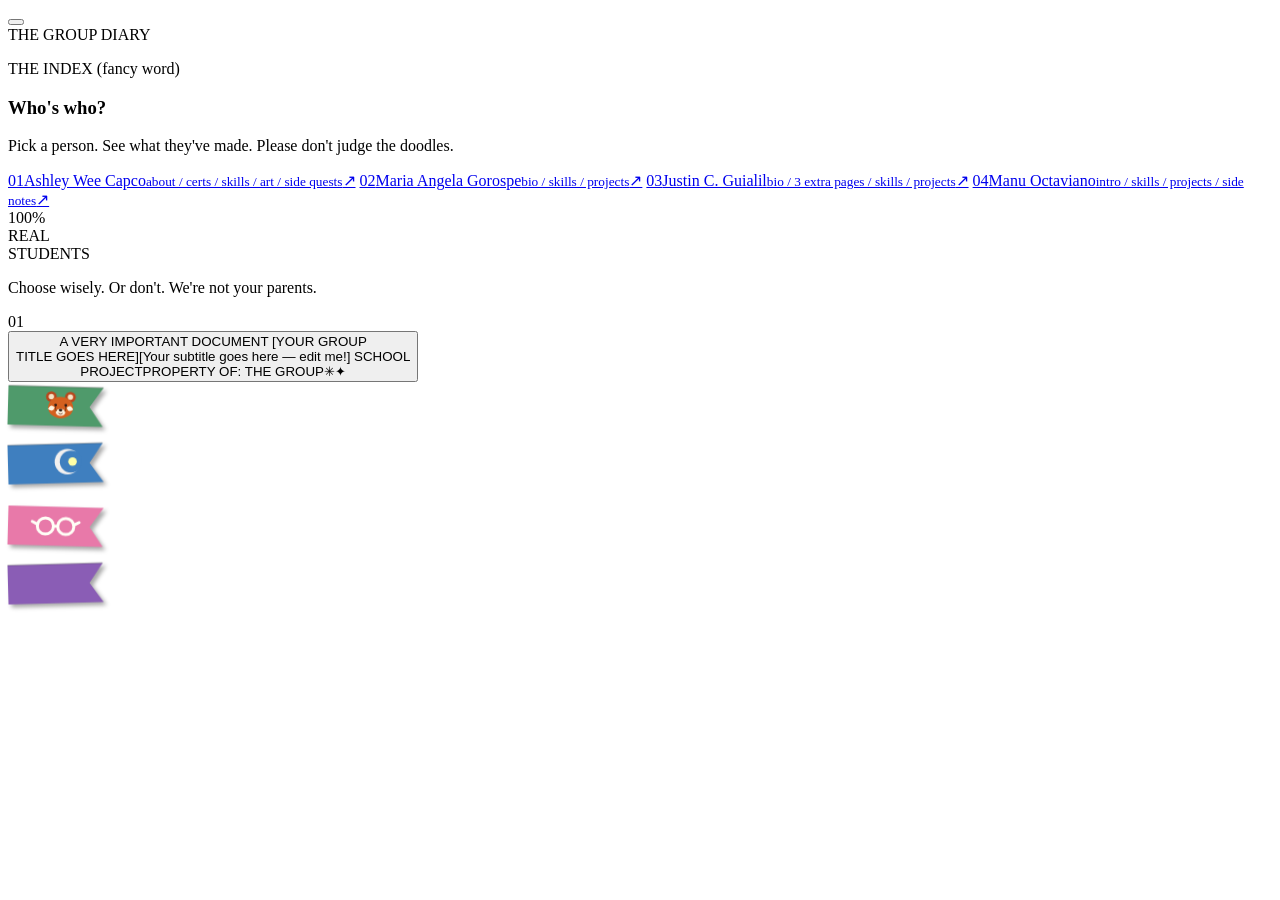
<file: src/main/resources/templates/index.html>
<!DOCTYPE html>
<html lang="en" xmlns:th="http://www.thymeleaf.org">
<head>
<meta charset="UTF-8"><meta name="viewport" content="width=device-width, initial-scale=1.0"><meta name="theme-color" content="#173b63">
<title>Diary of a Burned Out IT Student</title>
<link rel="preconnect" href="https://fonts.googleapis.com"><link rel="preconnect" href="https://fonts.gstatic.com" crossorigin>
<link href="https://fonts.googleapis.com/css2?family=Architects+Daughter&family=Caveat:wght@500;600;700&family=Patrick+Hand&display=swap" rel="stylesheet">
<link rel="stylesheet" th:href="@{/css/wimpy-style.css}"><link rel="stylesheet" th:href="@{/css/page-preview.css(v=2)}"><link rel="stylesheet" th:href="@{/css/wimpy-theme.css(v=2)}"><link rel="stylesheet" th:href="@{/css/member3-reveal.css}">
<script th:src="@{/js/book-flip.js(v=3)}" defer></script><script th:src="@{/js/wimpy-fx.js}" defer></script><script th:src="@{/js/member3-reveal.js}" defer></script>
</head>
<body class="desk-page home-page">
<div class="desk-prop pencil" aria-hidden="true"></div><div class="desk-prop eraser" aria-hidden="true"></div>
<button type="button" class="portrait-crayon" aria-label="Rub the crayon across the cartoon to slowly reveal the photo. Keyboard users can focus the crayon and use the arrow keys." title="Rub the crayon over the sketch"></button>
<main class="home-layout">
<header class="top-note"><span class="tape-label">THE GROUP DIARY</span></header>
<section class="book-scene" aria-label="Interactive group portfolio diary"><div class="book-shadow" aria-hidden="true"></div>
<div class="book-shell" id="portfolioBook" th:classappend="${startOpen} ? ' is-open' : ''">
<div class="page-spread" aria-live="polite">
<div class="page-stack">
<article class="page-leaf" data-page="0"><div class="paper-page contents-page"><div class="margin-hole hole-one"></div><div class="margin-hole hole-two"></div><div class="margin-hole hole-three"></div>
<p class="scribble-label">THE INDEX (fancy word)</p><h1>Who's who?</h1><p class="hand-copy intro-copy">Pick a person. See what they've made. Please don't judge the doodles.</p>
<nav class="member-list" aria-label="Student portfolios">
<a href="#member-1" class="member-link" data-page-target="1"><span class="index-num">01</span><span class="member-link-text">Ashley Wee Capco<small>about / certs / skills / art / side quests</small></span><span class="hand-arrow">↗</span></a>
<a href="#member-2" class="member-link" data-page-target="6"><span class="index-num">02</span><span class="member-link-text">Maria Angela Gorospe<small>bio / skills / projects</small></span><span class="hand-arrow">↗</span></a>
<a href="#member-3" class="member-link" data-page-target="11"><span class="index-num">03</span><span class="member-link-text">Justin C. Guialil<small>bio / 3 extra pages / skills / projects</small></span><span class="hand-arrow">↗</span></a>
<a href="#member-4" class="member-link" data-page-target="13"><span class="index-num">04</span><span class="member-link-text">Manu Octaviano<small>intro / skills / projects / side notes</small></span><span class="hand-arrow">↗</span></a></nav>
<div class="contents-sticker">100%<br>REAL<br>STUDENTS</div><p class="bottom-scribble">Choose wisely. Or don't. We're not your parents.</p><span class="page-number">01</span></div><div class="leaf-back" aria-hidden="true"></div></article>
<article class="page-leaf" data-page="1"><div class="paper-page portfolio-page" th:insert="~{members/member1 :: memberContent}"></div><div class="leaf-back" aria-hidden="true"></div></article>
<article class="page-leaf" data-page="2"><div class="paper-page portfolio-page" th:insert="~{members/member1 :: page2}"></div><div class="leaf-back" aria-hidden="true"></div></article>
<article class="page-leaf" data-page="3"><div class="paper-page portfolio-page" th:insert="~{members/member1 :: page3}"></div><div class="leaf-back" aria-hidden="true"></div></article>
<article class="page-leaf" data-page="4"><div class="paper-page portfolio-page" th:insert="~{members/member1 :: page4}"></div><div class="leaf-back" aria-hidden="true"></div></article>
<article class="page-leaf" data-page="5"><div class="paper-page portfolio-page" th:insert="~{members/member1 :: page5}"></div><div class="leaf-back" aria-hidden="true"></div></article>
<article class="page-leaf" data-page="6"><div class="paper-page portfolio-page" th:insert="~{members/member2 :: memberContent}"></div><div class="leaf-back" aria-hidden="true"></div></article>
<article class="page-leaf" data-page="7"><div class="paper-page portfolio-page" th:insert="~{members/member2 :: page2}"></div><div class="leaf-back" aria-hidden="true"></div></article>
<article class="page-leaf" data-page="8"><div class="paper-page portfolio-page" th:insert="~{members/member2 :: page3}"></div><div class="leaf-back" aria-hidden="true"></div></article>
<article class="page-leaf" data-page="9"><div class="paper-page portfolio-page" th:insert="~{members/member2 :: page4}"></div><div class="leaf-back" aria-hidden="true"></div></article>
<article class="page-leaf" data-page="10"><div class="paper-page portfolio-page" th:insert="~{members/member2 :: page5}"></div><div class="leaf-back" aria-hidden="true"></div></article>
<article class="page-leaf" data-page="11"><div class="paper-page portfolio-page" th:insert="~{members/member3 :: memberContent('/images/m3-real-matched.jpg')}"></div><div class="leaf-back" aria-hidden="true"></div></article>
<article class="page-leaf" data-page="12"><div class="paper-page portfolio-page" th:insert="~{members/member3 :: page4}"></div><div class="leaf-back" aria-hidden="true"></div></article>
<article class="page-leaf" data-page="13"><div class="paper-page portfolio-page" th:insert="~{members/member4 :: memberContent}"></div><div class="leaf-back" aria-hidden="true"></div></article>
<article class="page-leaf" data-page="14"><div class="paper-page portfolio-page" th:insert="~{members/member4 :: page2}"></div><div class="leaf-back" aria-hidden="true"></div></article>
<article class="page-leaf" data-page="15"><div class="paper-page portfolio-page" th:insert="~{members/member4 :: page3}"></div><div class="leaf-back" aria-hidden="true"></div></article>
</div>
</div>
<!-- Edit the title and subtitle placeholders whenever your group is ready. -->
<button class="book-cover" id="bookCover" type="button" aria-label="Open the diary" aria-expanded="false">
<span class="cover-paper-edge"></span><span class="cover-spine"></span><span class="cover-tape tape-one"></span><span class="cover-topline">A VERY IMPORTANT DOCUMENT</span>
<span class="cover-title">[YOUR GROUP<br>TITLE GOES HERE]</span><span class="cover-scribble-line"></span><span class="cover-subtitle">[Your subtitle goes here — edit me!]</span>
<span class="cover-comic"></span>
<span class="cover-stamp">SCHOOL<br>PROJECT</span><span class="cover-bottom">PROPERTY OF: THE GROUP</span><span class="cover-doodle-star star-one">✳</span><span class="cover-doodle-star star-two">✦</span>
</button></div><style>
.book-shell{z-index:1}
.tab-rail{position:absolute;z-index:0;top:calc(50% - var(--h)/2 + 44px);left:calc(50% + var(--cw)/2 - 30px);display:flex;flex-direction:column;gap:14px;pointer-events:none;transition:left .5s ease}
.book-scene.is-book-open .tab-rail{left:calc(50% + var(--cw) - 30px)}
.book-scene:not(.is-book-open) .tab-rail{animation:tabfloat 5s ease-in-out infinite}
@keyframes tabfloat{0%,100%{transform:translateY(0)}50%{transform:translateY(-8px)}}
.tab.ribbon{pointer-events:auto;display:block;width:102px;height:46px;animation:none;margin:0;transform-origin:left center;filter:drop-shadow(3px 3px 2px rgba(0,0,0,.35));transition:transform .2s ease,filter .2s}
.tab.ribbon:nth-child(odd){transform:rotate(1.5deg)}.tab.ribbon:nth-child(even){transform:rotate(-1.5deg)}
.tab.ribbon:hover,.tab.ribbon:focus-visible{transform:translateX(12px) rotate(0);filter:drop-shadow(4px 4px 3px rgba(0,0,0,.4));outline:0}
.tab.ribbon svg{width:100%;height:100%;display:block}
@media(max-width:560px){.tab-rail{display:none}}
</style>
<nav class="tab-rail" aria-label="Jump to a member">
<a class="ribbon tab" href="#member-1" data-go="1" title="Ashley (Member 1)" aria-label="Open Ashley (Member 1)"><svg viewBox='0 0 120 54'><path d='M0 4H112L96 27L112 50H0Z' fill='#4f9a6b'/><path d='M0 4H112' stroke='rgba(0,0,0,.18)' stroke-width='2'/><g transform='translate(41 -8) scale(.7)'><circle cx='14' cy='34' r='9' fill='#b9461c'/><circle cx='14' cy='34' r='4.5' fill='#f6e3c4'/><circle cx='46' cy='34' r='9' fill='#b9461c'/><circle cx='46' cy='34' r='4.5' fill='#f6e3c4'/><ellipse cx='30' cy='52' rx='21' ry='18' fill='#d4601f'/><path d='M9 55q4-10 11-3q-3 9-11 3zM51 55q-4-10-11-3q3 9 11 3z' fill='#fff4e0'/><ellipse cx='30' cy='60' rx='8' ry='6' fill='#fff4e0'/><ellipse cx='30' cy='56.5' rx='3' ry='2.2' fill='#2a1a14'/><circle cx='21.5' cy='48' r='2.3' fill='#2a1a14'/><circle cx='38.5' cy='48' r='2.3' fill='#2a1a14'/><path d='M21.5 50q-1 5 1 8M38.5 50q1 5-1 8M27 62q3 3 6 0' stroke='#6b2a10' stroke-width='1.4' fill='none' stroke-linecap='round'/></g></svg></a>
<a class="ribbon tab" href="#member-2" data-go="6" title="Maria (Member 2)" aria-label="Open Maria (Member 2)"><svg viewBox='0 0 120 54'><path d='M0 4H112L96 27L112 50H0Z' fill='#3f7fbf'/><path d='M0 4H112' stroke='rgba(0,0,0,.18)' stroke-width='2'/><circle cx='70' cy='25' r='15' fill='#F2F0EF'/><circle cx='74' cy='25' r='13' fill='#3f7fbf'/><circle cx="76" cy="25" r="5" fill="#FFFFA6"></circle></svg></a>
<a class="ribbon tab" href="#member-3" data-go="11" title="Justin (Member 3)" aria-label="Open Justin (Member 3)"><svg viewBox="0 0 120 54"><path d="M0 4H112L96 27 112 50H0Z" fill="#e879a9"/><g fill="none" stroke="#fffef6" stroke-width="3.5" stroke-linecap="round" stroke-linejoin="round"><circle cx="44" cy="27" r="9.5"/><circle cx="68" cy="27" r="9.5"/><path d="M53.5 27h5M34.5 25l-6-3M77.5 25l6-3"/></g></svg></a>
<a class="ribbon tab" href="#member-4" data-go="13" title="Manu (Member 4)" aria-label="Open Manu (Member 4)"><svg viewBox='0 0 120 54'><path d='M0 4H112L96 27L112 50H0Z' fill='#8a5db5'/><path d='M0 4H112' stroke='rgba(0,0,0,.18)' stroke-width='2'/><image x='44' y='1' width='50' height='52' preserveAspectRatio='xMidYMid meet' aria-hidden='true' th:attr="href=@{/images/member4-bookmark-icon.jpg}"/></svg></a>
</nav></section>
</main></body></html>
</file>
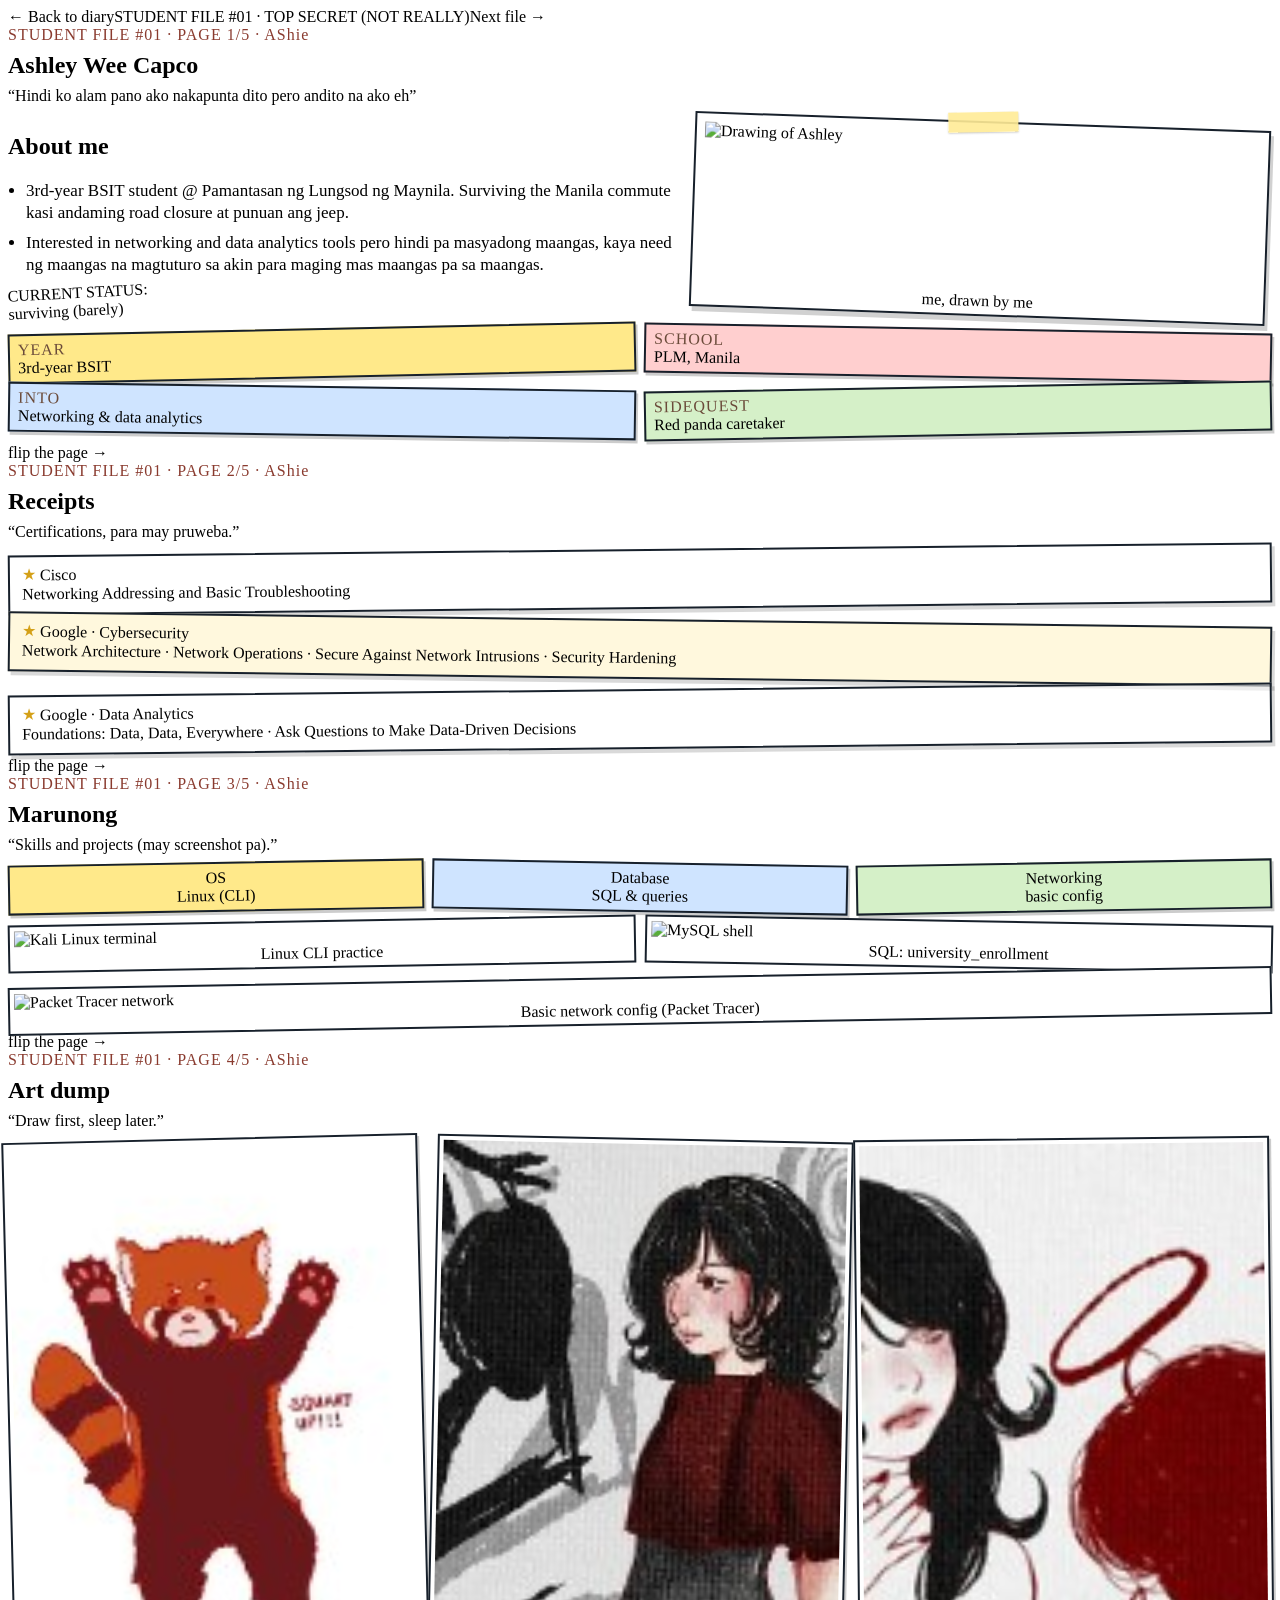
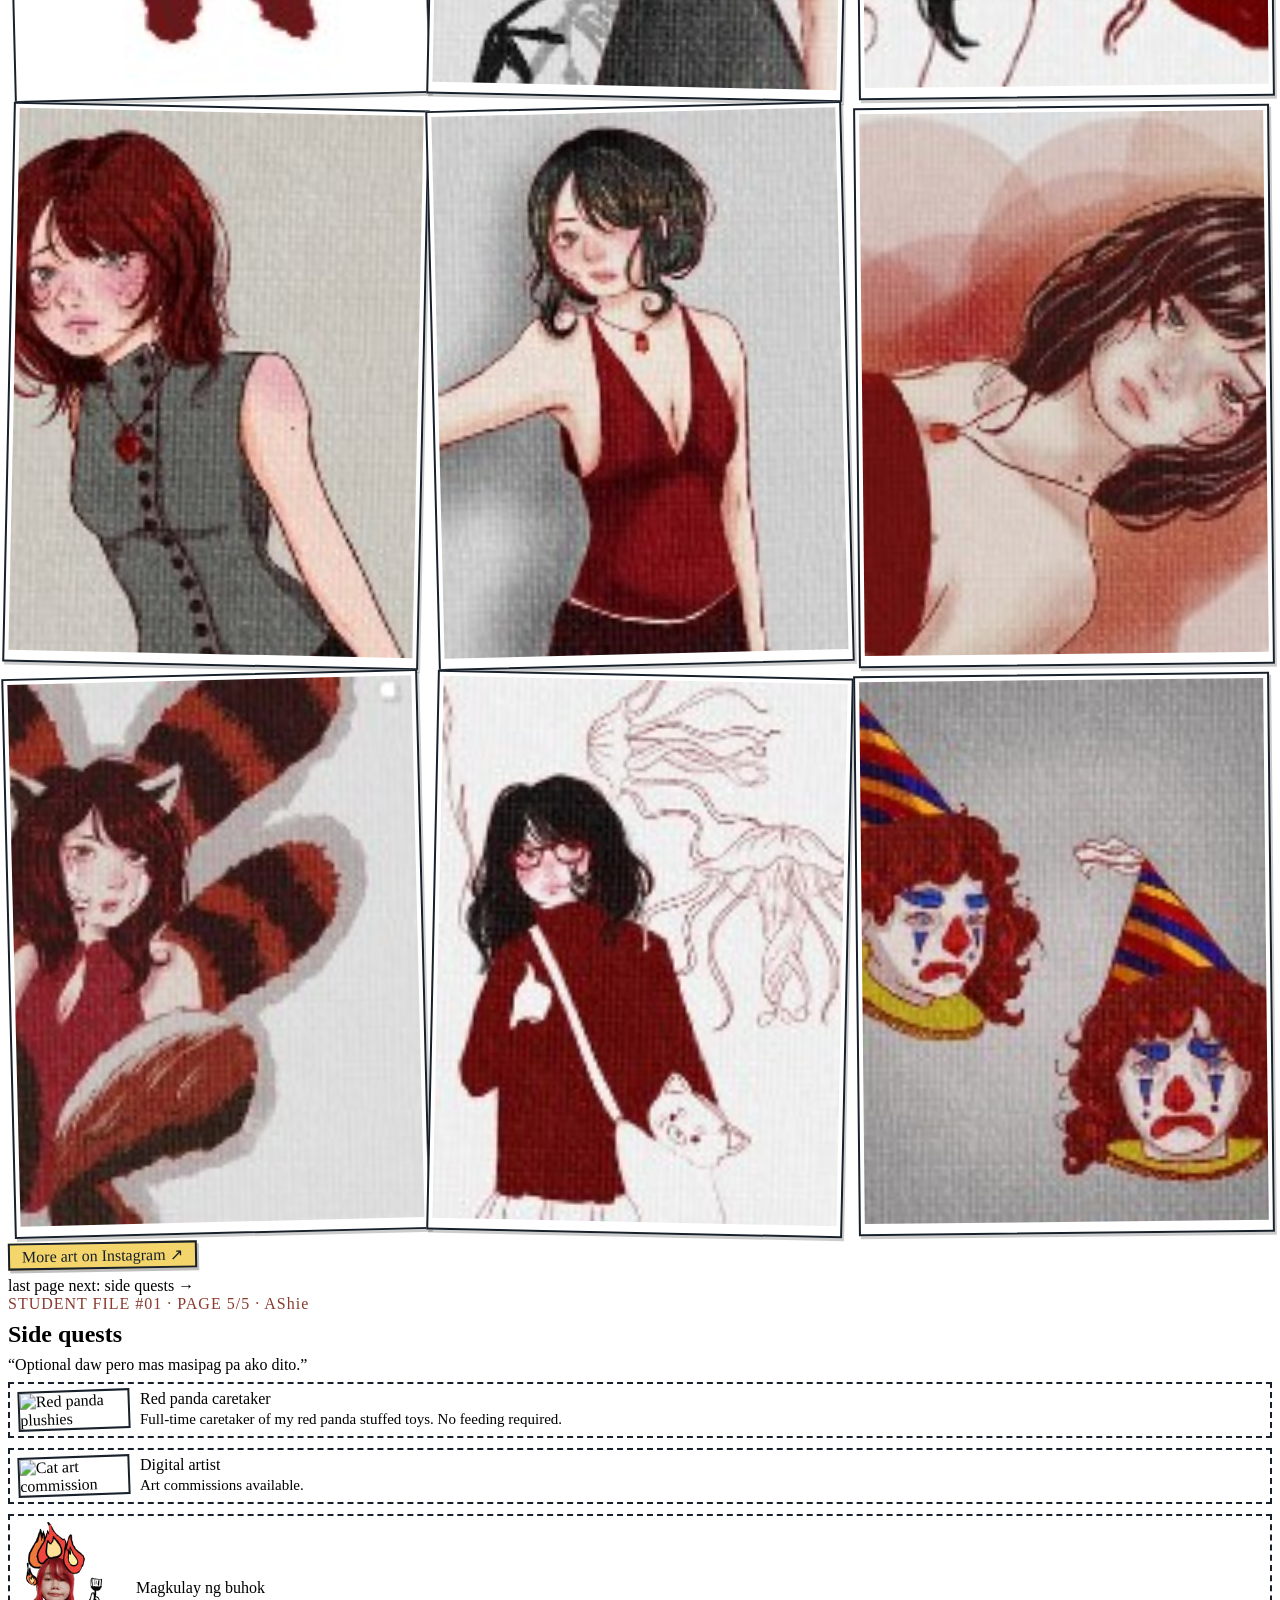
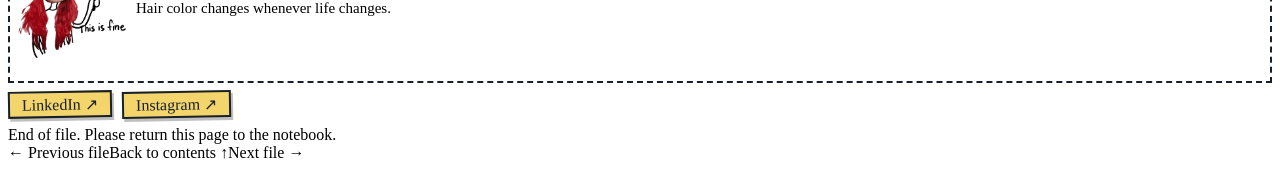
<file: src/main/resources/templates/members/member1.html>
<!DOCTYPE html>
<html lang="en" xmlns:th="http://www.thymeleaf.org">
<head><meta charset="UTF-8"><meta name="viewport" content="width=device-width, initial-scale=1.0"><title>Member 1 | Group Diary</title>
<link rel="preconnect" href="https://fonts.googleapis.com"><link rel="preconnect" href="https://fonts.gstatic.com" crossorigin><link href="https://fonts.googleapis.com/css2?family=Architects+Daughter&family=Caveat:wght@500;600;700&family=Patrick+Hand&display=swap" rel="stylesheet"><link rel="stylesheet" th:href="@{/css/wimpy-style.css}"><link rel="stylesheet" th:href="@{/css/page-preview.css(v=2)}"><link rel="stylesheet" th:href="@{/css/wimpy-theme.css}"><script th:src="@{/js/book-flip.js}" defer></script><script th:src="@{/js/wimpy-fx.js}" defer></script></head>
<body class="desk-page member-page"><main class="member-wrap">
<nav class="page-nav"><a th:href="@{/?open=true}">← Back to diary</a><span>STUDENT FILE #01 · TOP SECRET (NOT REALLY)</span><a th:href="@{/member/2}">Next file →</a></nav>
<article class="member-paper m1" th:fragment="memberContent"><style>
.member-paper.m1{display:flex;flex-direction:column;gap:8px}
.m1 h1{margin:0}.m1 .member-tagline{margin:0}.m1 .signature{margin:0;flex:none}
.m1-tag{font:700 14px var(--scribble);letter-spacing:1px;color:#8a3b2f;margin:0}
.m1-row{display:flex;gap:12px;flex:1;min-height:0}
.m1-col{flex:1;display:flex;flex-direction:column;justify-content:space-between;min-width:0}
.m1-col ul{margin:0;padding-left:18px;font-size:17px;line-height:1.3}.m1-col li{margin-bottom:8px}
.m1-fig{width:44%;flex:none;display:flex;flex-direction:column;margin:8px 4px 4px 0;padding:8px 8px 2px;background:#fff;border:2px solid #17202b;box-shadow:3px 5px 0 rgba(0,0,0,.18);transform:rotate(2deg);position:relative}
.m1-fig:before{content:'';position:absolute;top:-11px;left:50%;width:70px;height:20px;transform:translateX(-50%) rotate(-3deg);background:rgba(255,236,150,.9);box-shadow:0 1px 2px rgba(0,0,0,.2)}
.m1-fig img{flex:1;min-height:0;width:100%;object-fit:contain}.m1-fig figcaption{font:16px var(--scribble);text-align:center;padding:2px 0}
.m1-facts{display:grid;grid-template-columns:1fr 1fr;gap:8px;flex:none}
.m1-facts div{border:2px solid #17202b;padding:5px 8px;box-shadow:2px 3px 0 rgba(0,0,0,.2);font:19px/1.05 var(--scribble)}
.m1-facts small{display:block;font:700 12px var(--scribble);letter-spacing:1px;color:#6b4b3a}
.m1-facts div:nth-child(1){background:#ffe98a;transform:rotate(-1.2deg)}.m1-facts div:nth-child(2){background:#ffcfcf;transform:rotate(1deg)}.m1-facts div:nth-child(3){background:#cfe4ff;transform:rotate(.8deg)}.m1-facts div:nth-child(4){background:#d5f0c8;transform:rotate(-1deg)}
.m1-stack{flex:1;display:flex;flex-direction:column;gap:10px;min-height:0}.m1-stack>.cert{margin:0;min-height:0}
.cert{flex:1;display:flex;flex-direction:column;justify-content:center;border:2px solid #17202b;background:rgba(255,255,255,.55);padding:8px 12px;box-shadow:3px 4px 0 rgba(0,0,0,.15);transform:rotate(-.6deg)}.cert:nth-child(even){transform:rotate(.7deg);background:#fff8dd}
.cert b{font:700 25px var(--scribble)}.cert b:before{content:'★ ';color:#d4a017}.cert span{font-size:16px;line-height:1.3}
.page-leaf .m1-stack>.cert{padding:5px 8px}.page-leaf .m1-stack>.cert b{font-size:18px;line-height:1}.page-leaf .m1-stack>.cert span{font-size:12px;line-height:1.1}
@media(max-width:680px){.page-leaf .m1-stack>.cert b{font-size:clamp(13px,3.5vw,18px);line-height:1}.page-leaf .m1-stack>.cert span{font-size:clamp(9px,2.25vw,12px);line-height:1.15}}
@media(max-width:460px){.page-leaf .m1-stack>.cert{padding:3px 5px}}
@media(max-width:360px){.page-leaf .m1-stack>.cert{padding:2px 3px}}
@media(max-width:330px){.page-leaf .m1-stack>.cert{padding:1px 2px}.page-leaf .m1-stack>.cert b{font-size:12.5px}.page-leaf .m1-stack>.cert span{font-size:8.5px;line-height:1.02}}
@media(max-height:560px){.page-leaf .m1-stack,.page-leaf .m1-stack>.cert{flex:0 0 auto}}
.chips{display:flex;gap:8px;flex:none}.chips span{flex:1;border:2px solid #17202b;background:#ffe98a;padding:5px 4px;text-align:center;font:18px/1.05 var(--scribble);box-shadow:2px 3px 0 rgba(0,0,0,.2);transform:rotate(-1deg)}.chips span:nth-child(2){background:#cfe4ff;transform:rotate(1deg)}.chips span:nth-child(3){background:#d5f0c8}
.shots{flex:1;min-height:0;display:grid;grid-template-columns:1fr 1fr;grid-template-rows:1fr 1fr;gap:9px}
.shots figure{margin:0;display:flex;flex-direction:column;min-height:0;border:2px solid #17202b;background:#fff;padding:4px;transform:rotate(-1deg)}.shots figure:nth-child(2){transform:rotate(1deg)}.shots figure:nth-child(3){grid-column:span 2}
.shots img{flex:1;min-height:0;height:0;width:100%;object-fit:cover}.shots figcaption{font:16px var(--scribble);text-align:center}
.quest{flex:1;min-height:0;display:flex;gap:10px;align-items:center;border:2px dashed #17202b;padding:6px 8px;background:rgba(255,255,255,.45)}
.quest img{flex:none;width:108px;height:100%;object-fit:contain;border:2px solid #17202b;background:#fff;transform:rotate(-2deg)}.quest img.bare{background:none;border:0;transform:none}
.quest h3{font:700 23px var(--scribble);margin:0}.quest p{margin:2px 0 0;font-size:15px;line-height:1.25}
.m1-links{display:flex;gap:10px;margin:0;flex:none}.m1-links a{font:700 18px var(--scribble);color:#17202b;background:#f4d56b;border:2px solid #17202b;padding:2px 12px;text-decoration:none;box-shadow:2px 3px 0 rgba(0,0,0,.25);transform:rotate(-1deg)}
.m1-gallery{flex:1;min-height:0;display:grid;grid-template-columns:repeat(3,1fr);grid-template-rows:repeat(3,1fr);gap:8px}
.m1-gallery figure{margin:0;min-height:0;display:flex;background:#fff;padding:4px 4px 10px;border:2px solid #17202b;box-shadow:2px 3px 0 rgba(0,0,0,.2);transform:rotate(-1.4deg)}.m1-gallery figure:nth-child(even){transform:rotate(1.2deg)}.m1-gallery figure:nth-child(3n){transform:rotate(-.6deg)}
.m1-gallery img{flex:1;min-width:0;min-height:0;width:100%;height:100%;object-fit:cover}
.egg-back{position:fixed;inset:0;z-index:9999;background:rgba(12,9,6,.72);display:flex;align-items:center;justify-content:center;animation:eggin .25s ease}@keyframes eggin{from{opacity:0}}
.egg-card{position:relative;width:min(520px,92vw);padding:26px 26px 22px 54px;background:#fffef6 repeating-linear-gradient(to bottom,transparent 0 31px,rgba(91,157,203,.5) 32px 33px);box-shadow:8px 12px 0 rgba(0,0,0,.35);transform:rotate(-1.3deg);font-family:var(--scribble)}
.egg-card:before{content:'';position:absolute;left:38px;top:0;bottom:0;width:2px;background:rgba(220,93,93,.7)}
.egg-card h3{font:700 34px var(--scribble);margin:0}.egg-date{font-size:17px;color:#345c7a;margin:2px 0 8px}
.egg-pass{font:700 30px/1.15 var(--scribble);color:#a82a2a;margin:6px 0 6px}.egg-pass span{display:inline-block;animation:eggjit .25s steps(2) infinite}.egg-pass span:nth-child(2){animation-delay:-.12s}
@keyframes eggjit{50%{transform:translate(1px,-1px) rotate(.8deg)}}
.egg-card svg{width:100%;display:block;margin-top:6px}.egg-ghost{animation:eggfloat 3s ease-in-out infinite}@keyframes eggfloat{50%{transform:translateY(-7px)}}
.egg-x{position:absolute;right:8px;top:4px;border:0;background:none;font:30px var(--scribble);cursor:pointer;color:#17202b}</style><script>(function(){if(window.__diaryEgg)return;window.__diaryEgg=1;
function open(){if(document.querySelector('.egg-back'))return;const d=document.createElement('div');d.className='egg-back';
d.innerHTML=`<div class="egg-card"><button class="egg-x" aria-label="Close">×</button><h3>Dear Diary,</h3><p class="egg-date">Saturday · 8:00 AM · Nov 21, 2026</p><p class="egg-pass"><span>please let me pass</span> <span>please let me pass</span></p><svg viewBox='0 0 300 180' fill='#fff' stroke='#111' stroke-width='4' stroke-linecap='round' stroke-linejoin='round'><path d='M6 160H294' fill='none'/><path d='M208 160V104q0-34 32-34t32 34v56z'/><text x='240' y='107' text-anchor='middle' font-size='18' font-weight='bold' fill='#111' stroke='none' font-family='cursive'>R.I.P.</text><text x='240' y='130' text-anchor='middle' font-size='14' fill='#111' stroke='none' font-family='cursive'>AShie</text><path d='M225 160q-2-9 4-11M257 160q2-9-4-11' stroke-width='3' fill='none'/><circle cx='198' cy='154' r='4' fill='#d43b3b' stroke-width='3'/><path d='M20 130q-16 8-14 28q16 2 26-8z' fill='#d43b3b'/><circle cx='45' cy='138' r='19'/><path d='M26 134q8-16 24-14q12 2 14 14q-10-7-20-5q-10 0-18 5z' fill='#d43b3b'/><path d='M35 133l6 6M41 133l-6 6M50 135l6 6M56 135l-6 6' stroke-width='3' fill='none'/><path d='M45 141q5 3 0 6' stroke-width='3' fill='none'/><path d='M40 150q7 4 14-1' stroke-width='3' fill='none'/><path d='M46 152q1 8 6 5q1-4-1-6z' fill='#f4a6b5' stroke-width='3'/><path d='M62 132L132 138L134 156L62 152z'/><path d='M84 134q8-18 22-20' fill='none'/><circle cx='109' cy='113' r='5'/><path d='M132 142L160 134M133 152L162 155' fill='none'/><ellipse cx='171' cy='132' rx='11' ry='6' transform='rotate(-15 171 132)'/><ellipse cx='174' cy='156' rx='11' ry='6'/><path d='M58 118q12-16 40-22' fill='none' stroke-dasharray='4 6' stroke-width='3'/><g class='egg-ghost'><path d='M86 94q0-42 24-42t24 42l-8-7-8 9-8-9-8 9-8-9z'/><circle cx='102' cy='70' r='2.5' fill='#111'/><circle cx='118' cy='70' r='2.5' fill='#111'/><ellipse cx='110' cy='82' rx='4' ry='5'/><path d='M93 60q-7 9-3 20' stroke='#d43b3b' stroke-width='3' fill='none'/><ellipse cx='110' cy='44' rx='17' ry='5' stroke='#d4a017' fill='none'/><path d='M144 40q0-14 16-14h46q16 0 16 14t-16 14h-32l-14 10 2-10q-18-1-18-14z' stroke-width='3'/><text x='183' y='46' text-anchor='middle' font-size='16' fill='#111' stroke='none' font-family='cursive'>pls pass</text></g></svg></div>`;
const close=()=>{d.remove();document.removeEventListener('keydown',k)};const k=e=>{if(e.key==='Escape')close()};document.addEventListener('keydown',k);
d.addEventListener('click',e=>{if(e.target===d||e.target.closest('.egg-x'))close()});document.body.appendChild(d)}
document.addEventListener('click',e=>{if(e.target.closest('.m1-egg')){e.stopPropagation();open()}},true)})();</script><style>
.egg2-card{max-height:92vh;overflow:auto;transform:rotate(1deg)}
.egg2-note{font:700 26px/1.1 var(--scribble);color:#a82a2a;margin:6px 0 4px}.egg2-note span{display:inline-block;animation:eggjit .25s steps(2) infinite}.egg2-note span:nth-child(2){animation-delay:-.12s}
.egg2-ps{font:20px var(--scribble);color:#345c7a;margin:8px 0 0}
.egg2-photo{position:relative;margin:14px auto 0;padding:8px 8px 2px;background:#fff;border:2px solid #17202b;box-shadow:3px 5px 0 rgba(0,0,0,.2);transform:rotate(-1.6deg)}
.egg2-photo:before{content:'';position:absolute;top:-11px;left:50%;width:78px;height:20px;transform:translateX(-50%) rotate(3deg);background:rgba(255,236,150,.9);box-shadow:0 1px 2px rgba(0,0,0,.2)}
.egg2-photo img{display:block;width:100%;max-height:42vh;object-fit:contain}
.egg2-photo figcaption{font:17px var(--scribble);text-align:center;padding:3px 0}</style><script>(function(){if(window.__diaryEgg2)return;window.__diaryEgg2=1;
function open2(src){if(document.querySelector('.egg-back'))return;const d=document.createElement('div');d.className='egg-back';
d.innerHTML='<div class="egg-card egg2-card"><button class="egg-x" aria-label="Close">×</button><h3>Dear Diary,</h3><p class="egg-date">Thursday · 8:43 PM · Nov 19, 2026</p><p class="egg2-note"><span>i love red pandas</span> <span>so much</span></p><figure class="egg2-photo"><img src="'+src+'" alt="Crying over a very magnificent red panda"><figcaption>me, every time a red panda exists</figcaption></figure><p class="egg2-ps">P.S. caretaker duties resume tomorrow.</p></div>';
const close=()=>{d.remove();document.removeEventListener('keydown',k)};const k=e=>{if(e.key==='Escape')close()};document.addEventListener('keydown',k);
d.addEventListener('click',e=>{if(e.target===d||e.target.closest('.egg-x'))close()});document.body.appendChild(d)}
document.addEventListener('click',e=>{const t=e.target.closest('.m1-egg2');if(t){e.stopPropagation();open2(t.getAttribute('data-egg-img'))}},true)})();</script><p class="m1-tag">STUDENT FILE #01 · PAGE 1/5 · AShie</p><h1>Ashley Wee Capco</h1><p class="member-tagline">“Hindi ko alam pano ako nakapunta dito pero andito na ako eh”</p>
<div class="m1-row"><div class="m1-col"><div><h2>About me</h2><ul><li>3rd-year BSIT student @ Pamantasan ng Lungsod ng Maynila. Surviving the Manila commute kasi andaming road closure at punuan ang jeep.</li><li>Interested in networking and data analytics tools pero hindi pa masyadong maangas, kaya need ng maangas na magtuturo sa akin para maging mas maangas pa sa maangas.</li></ul></div>
<div class="scribble-bubble m1-egg" style="cursor:default;position:relative;display:inline-block;right:auto;top:auto;transform:rotate(-3deg);align-self:flex-start">CURRENT STATUS:<br>surviving (barely)</div></div>
<figure class="m1-fig"><img  th:src="@{/images/m1-character.png}" alt="Drawing of Ashley"><figcaption>me, drawn by me</figcaption></figure></div>
<div class="m1-facts"><div><small>YEAR</small>3rd-year BSIT</div><div><small>SCHOOL</small>PLM, Manila</div><div><small>INTO</small>Networking &amp; data analytics</div><div class="m1-egg2" th:attr="data-egg-img=@{/images/m1-redpanda-meme.jpg}"><small>SIDEQUEST</small>Red panda caretaker</div></div><p class="signature">flip the page →</p></article>
<article class="member-paper m1" th:fragment="page2"><p class="m1-tag">STUDENT FILE #01 · PAGE 2/5 · AShie</p><h1>Receipts</h1><p class="member-tagline">“Certifications, para may pruweba.”</p>
<div class="m1-stack"><div class="cert"><b>Cisco</b><span>Networking Addressing and Basic Troubleshooting</span></div>
<div class="cert"><b>Google · Cybersecurity</b><span>Network Architecture · Network Operations · Secure Against Network Intrusions · Security Hardening</span></div>
<div class="cert"><b>Google · Data Analytics</b><span>Foundations: Data, Data, Everywhere · Ask Questions to Make Data-Driven Decisions</span></div></div><p class="signature">flip the page →</p></article>
<article class="member-paper m1" th:fragment="page3"><p class="m1-tag">STUDENT FILE #01 · PAGE 3/5 · AShie</p><h1>Marunong</h1><p class="member-tagline">“Skills and projects (may screenshot pa).”</p>
<div class="chips"><span>OS<br>Linux (CLI)</span><span>Database<br>SQL &amp; queries</span><span>Networking<br>basic config</span></div>
<div class="shots"><figure><img  th:src="@{/images/m1-kali.jpg}" alt="Kali Linux terminal"><figcaption>Linux CLI practice</figcaption></figure><figure><img  th:src="@{/images/m1-sql.jpg}" alt="MySQL shell"><figcaption>SQL: university_enrollment</figcaption></figure><figure><img  th:src="@{/images/m1-network.jpg}" alt="Packet Tracer network"><figcaption>Basic network config (Packet Tracer)</figcaption></figure></div><p class="signature">flip the page →</p></article>
<article class="member-paper m1" th:fragment="page4"><p class="m1-tag">STUDENT FILE #01 · PAGE 4/5 · AShie</p><h1>Art dump</h1><p class="member-tagline">“Draw first, sleep later.”</p>
<div class="m1-gallery"><figure><img src="[data-uri]" alt="Art by AShie 1"></figure><figure><img src="[data-uri]" alt="Art by AShie 2"></figure><figure><img src="[data-uri]" alt="Art by AShie 3"></figure><figure><img src="[data-uri]" alt="Art by AShie 4"></figure><figure><img src="[data-uri]" alt="Art by AShie 5"></figure><figure><img src="[data-uri]" alt="Art by AShie 6"></figure><figure><img src="[data-uri]" alt="Art by AShie 7"></figure><figure><img src="[data-uri]" alt="Art by AShie 8"></figure><figure><img src="[data-uri]" alt="Art by AShie 9"></figure></div>
<p class="m1-links"><a href="https://www.instagram.com/red.pandashie" target="_blank" rel="noopener">More art on Instagram ↗</a></p><p class="signature">last page next: side quests →</p></article>
<article class="member-paper m1" th:fragment="page5"><p class="m1-tag">STUDENT FILE #01 · PAGE 5/5 · AShie</p><h1>Side quests</h1><p class="member-tagline">“Optional daw pero mas masipag pa ako dito.”</p>
<div class="m1-stack"><div class="quest m1-egg2" th:attr="data-egg-img=@{/images/m1-redpanda-meme.jpg}"><img  th:src="@{/images/m1-panda.jpg}" alt="Red panda plushies"><div><h3>Red panda caretaker</h3><p>Full-time caretaker of my red panda stuffed toys. No feeding required.</p></div></div>
<div class="quest"><img  th:src="@{/images/m1-cat.jpg}" alt="Cat art commission"><div><h3>Digital artist</h3><p>Art commissions available.</p></div></div>
<div class="quest"><img class="bare" src="[data-uri]" alt="This is fine"><div><h3>Magkulay ng buhok</h3><p>Hair color changes whenever life changes.</p></div></div></div>
<p class="m1-links"><a href="https://www.linkedin.com/in/ashley-wee-a5224a391/" target="_blank" rel="noopener">LinkedIn ↗</a> <a href="https://www.instagram.com/red.pandashie" target="_blank" rel="noopener">Instagram ↗</a></p><p class="signature">End of file. Please return this page to the notebook.</p></article>
<nav class="page-nav bottom-nav"><a th:href="@{/member/4}">← Previous file</a><a th:href="@{/?open=true}">Back to contents ↑</a><a th:href="@{/member/2}">Next file →</a></nav>
</main></body></html>
</file>
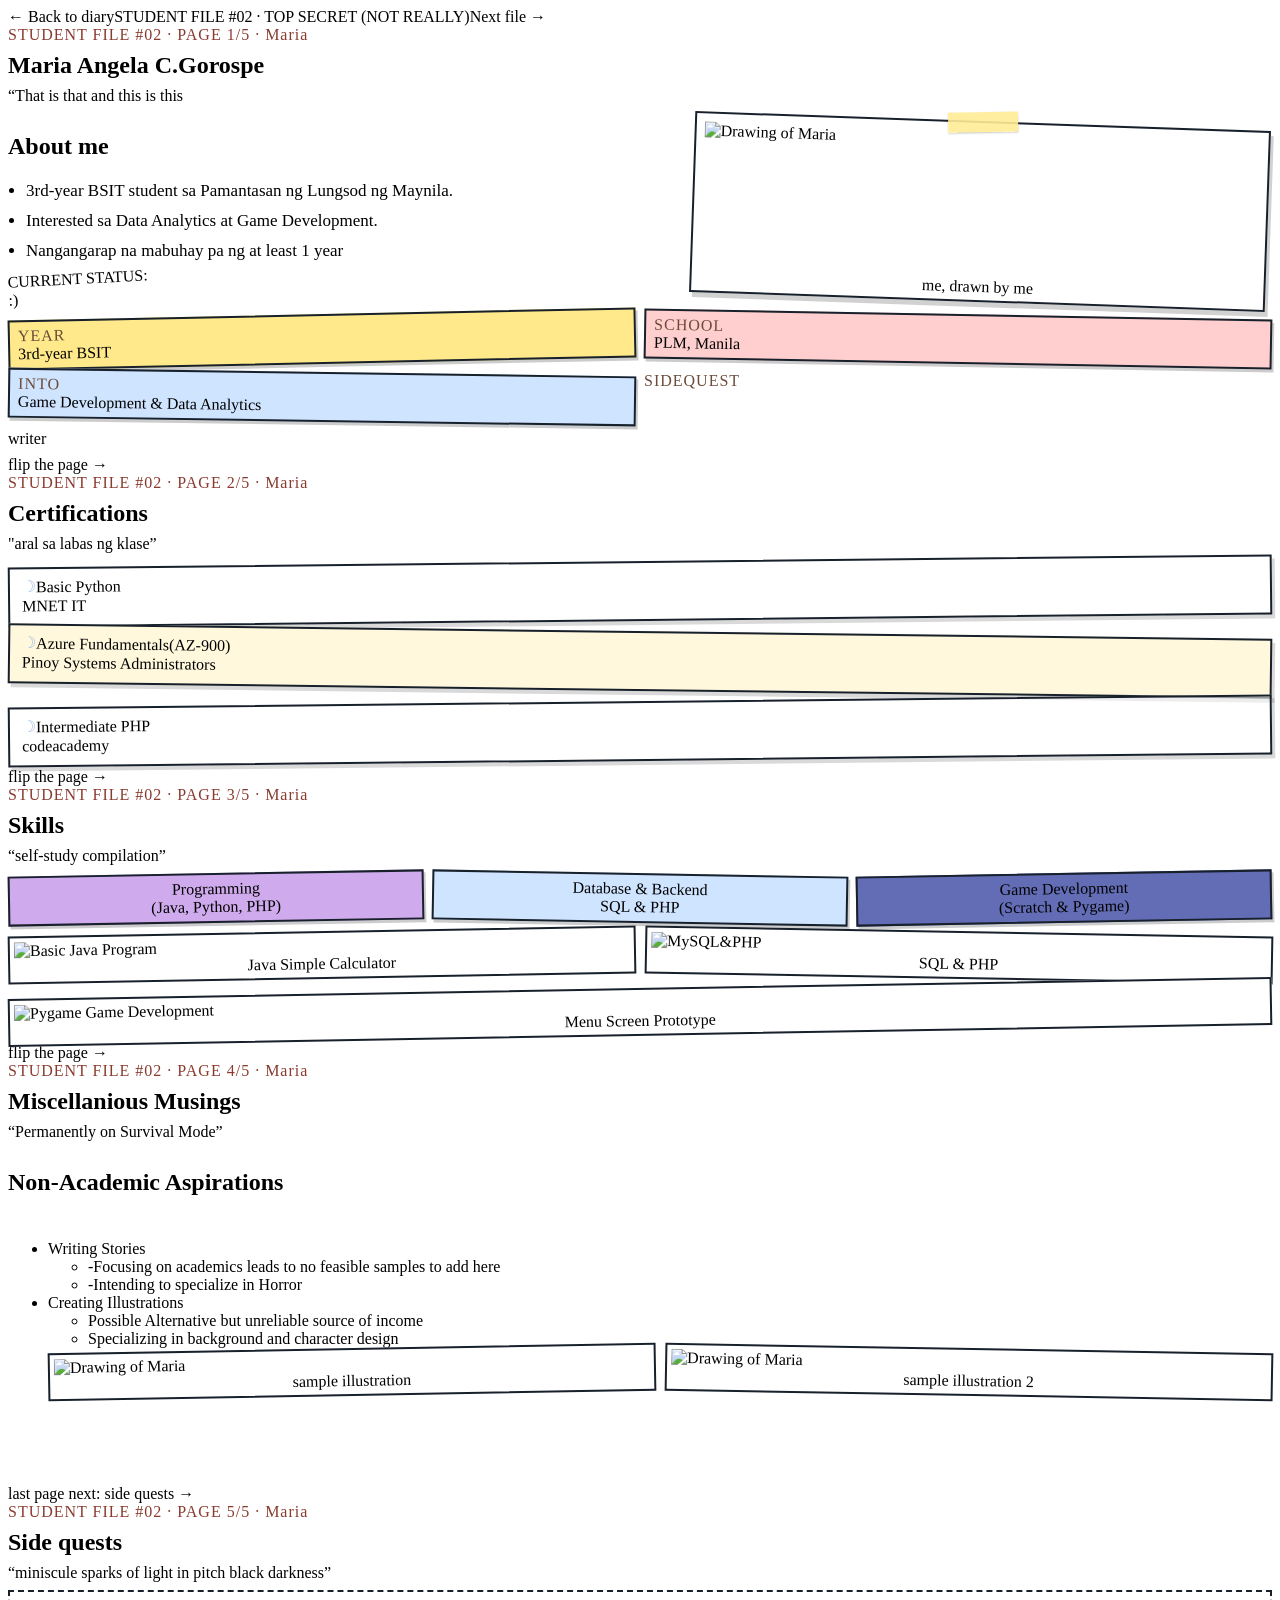
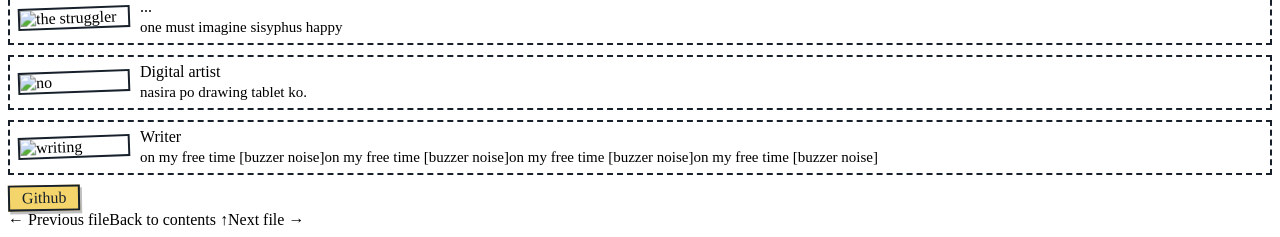
<file: src/main/resources/templates/members/member2.html>
<!DOCTYPE html>
<html lang="en" xmlns:th="http://www.thymeleaf.org">
<head><meta charset="UTF-8"><meta name="viewport" content="width=device-width, initial-scale=1.0"><title>Member 2 | Group Diary</title>
<link rel="preconnect" href="https://fonts.googleapis.com"><link rel="preconnect" href="https://fonts.gstatic.com" crossorigin><link href="https://fonts.googleapis.com/css2?family=Architects+Daughter&family=Caveat:wght@500;600;700&family=Patrick+Hand&display=swap" rel="stylesheet"><link rel="stylesheet" th:href="@{/css/wimpy-style.css}"><link rel="stylesheet" th:href="@{/css/page-preview.css(v=2)}"><link rel="stylesheet" th:href="@{/css/wimpy-theme.css}"><script th:src="@{/js/book-flip.js}" defer></script><script th:src="@{/js/wimpy-fx.js}" defer></script></head>
<body class="desk-page member-page"><main class="member-wrap">
<nav class="page-nav"><a th:href="@{/?open=true}">← Back to diary</a><span>STUDENT FILE #02 · TOP SECRET (NOT REALLY)</span><a th:href="@{/member/6}">Next file →</a></nav>
<article class="member-paper m2" th:fragment="memberContent"><style>
.member-paper.m2{display:flex;flex-direction:column;gap:8px}
.m2 h1{margin:0}.m2 .member-tagline{margin:0}.m2 .signature{margin:0;flex:none}
.m2-tag{font:700 14px var(--scribble);letter-spacing:1px;color:#8a3b2f;margin:0}
.m2-row{display:flex;gap:12px;flex:1;min-height:0}
.m2-col{flex:1;display:flex;flex-direction:column;justify-content:space-between;min-width:0}
.m2-col ul{margin:0;padding-left:18px;font-size:17px;line-height:1.3}.m2-col li{margin-bottom:8px}
.m2-fig{width:44%;flex:none;display:flex;flex-direction:column;margin:8px 4px 4px 0;padding:8px 8px 2px;background:#fff;border:2px solid #17202b;box-shadow:3px 5px 0 rgba(0,0,0,.18);transform:rotate(2deg);position:relative}
.m2-fig:before{content:'';position:absolute;top:-11px;left:50%;width:70px;height:20px;transform:translateX(-50%) rotate(-3deg);background:rgba(255,236,150,.9);box-shadow:0 1px 2px rgba(0,0,0,.2)}
.m2-fig img{flex:1;min-height:0;width:100%;object-fit:contain}.m2-fig figcaption{font:16px var(--scribble);text-align:center;padding:2px 0}
.m2-facts{display:grid;grid-template-columns:1fr 1fr;gap:8px;flex:none}
.m2-facts div{border:2px solid #17202b;padding:5px 8px;box-shadow:2px 3px 0 rgba(0,0,0,.2);font:19px/1.05 var(--scribble)}
.m2-facts small{display:block;font:700 12px var(--scribble);letter-spacing:1px;color:#6b4b3a}
.m2-facts div:nth-child(1){background:#ffe98a;transform:rotate(-1.2deg)}.m2-facts div:nth-child(2){background:#ffcfcf;transform:rotate(1deg)}.m2-facts div:nth-child(3){background:#cfe4ff;transform:rotate(.8deg)}.m2-facts div:nth-child(4){background:#d5f0c8;transform:rotate(-1deg)}
.m2-stack{flex:1;display:flex;flex-direction:column;gap:10px;min-height:0}.m2-stack>.cert{margin:0;min-height:0}
.cert{flex:1;display:flex;flex-direction:column;justify-content:center;border:2px solid #17202b;background:rgba(255,255,255,.55);padding:8px 12px;box-shadow:3px 4px 0 rgba(0,0,0,.15);transform:rotate(-.6deg)}.cert:nth-child(even){transform:rotate(.7deg);background:#fff8dd}
.cert b{font:700 25px var(--scribble)}.cert b:before{content:'☽';color:#a3bde4}.cert span{font-size:16px;line-height:1.3}
.page-leaf .m2-stack>.cert{padding:5px 8px}.page-leaf .m2-stack>.cert b{font-size:18px;line-height:1}.page-leaf .m2-stack>.cert span{font-size:12px;line-height:1.1}
@media(max-width:680px){.page-leaf .m2-stack>.cert b{font-size:clamp(13px,3.5vw,18px);line-height:1}.page-leaf .m2-stack>.cert span{font-size:clamp(9px,2.25vw,12px);line-height:1.15}}
@media(max-width:460px){.page-leaf .m2-stack>.cert{padding:3px 5px}}
@media(max-width:360px){.page-leaf .m2-stack>.cert{padding:2px 3px}}
@media(max-width:330px){.page-leaf .m2-stack>.cert{padding:1px 2px}.page-leaf .m2-stack>.cert b{font-size:12.5px}.page-leaf .m2-stack>.cert span{font-size:8.5px;line-height:1.02}}
@media(max-height:560px){.page-leaf .m2-stack,.page-leaf .m2-stack>.cert{flex:0 0 auto}}
.chips{display:flex;gap:8px;flex:none}.chips span{flex:1;border:2px solid #17202b;background:#cfaaec;padding:5px 4px;text-align:center;font:18px/1.05 var(--scribble);box-shadow:2px 3px 0 rgba(0,0,0,.2);transform:rotate(-1deg)}.chips span:nth-child(2){background:#cfe4ff;transform:rotate(1deg)}.chips span:nth-child(3){background:#636db6}
.shots{flex:1;min-height:0;display:grid;grid-template-columns:1fr 1fr;grid-template-rows:1fr 1fr;gap:9px}
.shots figure{margin:0;display:flex;flex-direction:column;min-height:0;border:2px solid #17202b;background:#fff;padding:4px;transform:rotate(-1deg)}.shots figure:nth-child(2){transform:rotate(1deg)}.shots figure:nth-child(3){grid-column:span 2}
.shots img{flex:1;min-height:0;height:0;width:100%;object-fit:cover}.shots figcaption{font:16px var(--scribble);text-align:center}
.quest{flex:1;min-height:0;display:flex;gap:10px;align-items:center;border:2px dashed #17202b;padding:6px 8px;background:rgba(255,255,255,.45)}
.quest img{flex:none;width:108px;height:100%;object-fit:contain;border:2px solid #17202b;background:#fff;transform:rotate(-2deg)}.quest img.bare{background:none;border:0;transform:none}
.quest h3{font:700 23px var(--scribble);margin:0}.quest p{margin:2px 0 0;font-size:15px;line-height:1.25}
.m2-links{display:flex;gap:10px;margin:0;flex:none}.m2-links a{font:700 18px var(--scribble);color:#17202b;background:#f4d56b;border:2px solid #17202b;padding:2px 12px;text-decoration:none;box-shadow:2px 3px 0 rgba(0,0,0,.25);transform:rotate(-1deg)}
.m2-gallery{flex:1;min-height:0;display:grid;grid-template-columns:repeat(3,1fr);grid-template-rows:repeat(3,1fr);gap:8px}
.m2-gallery figure{margin:0;min-height:0;display:flex;background:#fff;padding:4px 4px 10px;border:2px solid #17202b;box-shadow:2px 3px 0 rgba(0,0,0,.2);transform:rotate(-1.4deg)}.m2-gallery figure:nth-child(even){transform:rotate(1.2deg)}.m2-gallery figure:nth-child(3n){transform:rotate(-.6deg)}
.m2-gallery img{flex:1;min-width:0;min-height:0;width:100%;height:100%;object-fit:cover}
.egg-back{position:fixed;inset:0;z-index:9999;background:rgba(12,9,6,.72);display:flex;align-items:center;justify-content:center;animation:eggin .25s ease}@keyframes eggin{from{opacity:0}}
.egg-card{position:relative;width:min(520px,92vw);padding:26px 26px 22px 54px;background:#fffef6 repeating-linear-gradient(to bottom,transparent 0 31px,rgba(91,157,203,.5) 32px 33px);box-shadow:8px 12px 0 rgba(0,0,0,.35);transform:rotate(-1.3deg);font-family:var(--scribble)}
.egg-card:before{content:'';position:absolute;left:38px;top:0;bottom:0;width:2px;background:rgba(220,93,93,.7)}
.egg-card h3{font:700 34px var(--scribble);margin:0}.egg-date{font-size:17px;color:#345c7a;margin:2px 0 8px}
.egg-pass{font:700 30px/1.15 var(--scribble);color:#a82a2a;margin:6px 0 6px}.egg-pass span{display:inline-block;animation:eggjit .25s steps(2) infinite}.egg-pass span:nth-child(2){animation-delay:-.12s}
@keyframes eggjit{50%{transform:translate(1px,-1px) rotate(.8deg)}}
.egg-card svg{width:100%;display:block;margin-top:6px}.egg-ghost{animation:eggfloat 3s ease-in-out infinite}@keyframes eggfloat{50%{transform:translateY(-7px)}}
.egg-x{position:absolute;right:8px;top:4px;border:0;background:none;font:30px var(--scribble);cursor:pointer;color:#17202b}</style><script>(function(){if(window.__diaryEgg)return;window.__diaryEgg=1;
function open(){if(document.querySelector('.egg-back'))return;const d=document.createElement('div');d.className='egg-back';
d.innerHTML=`<div class="egg-card"><button class="egg-x" aria-label="Close">×</button><h3>Dear Diary,</h3><p class="egg-date">Saturday · 8:00 AM · Nov 21, 2026</p><p class="egg-pass"><span>please let me pass</span> <span>please let me pass</span></p><svg viewBox='0 0 300 180' fill='#fff' stroke='#111' stroke-width='4' stroke-linecap='round' stroke-linejoin='round'><path d='M6 160H294' fill='none'/><path d='M208 160V104q0-34 32-34t32 34v56z'/><text x='240' y='107' text-anchor='middle' font-size='18' font-weight='bold' fill='#111' stroke='none' font-family='cursive'>R.I.P.</text><text x='240' y='130' text-anchor='middle' font-size='14' fill='#111' stroke='none' font-family='cursive'>AShie</text><path d='M225 160q-2-9 4-11M257 160q2-9-4-11' stroke-width='3' fill='none'/><circle cx='198' cy='154' r='4' fill='#d43b3b' stroke-width='3'/><path d='M20 130q-16 8-14 28q16 2 26-8z' fill='#d43b3b'/><circle cx='45' cy='138' r='19'/><path d='M26 134q8-16 24-14q12 2 14 14q-10-7-20-5q-10 0-18 5z' fill='#d43b3b'/><path d='M35 133l6 6M41 133l-6 6M50 135l6 6M56 135l-6 6' stroke-width='3' fill='none'/><path d='M45 141q5 3 0 6' stroke-width='3' fill='none'/><path d='M40 150q7 4 14-1' stroke-width='3' fill='none'/><path d='M46 152q1 8 6 5q1-4-1-6z' fill='#f4a6b5' stroke-width='3'/><path d='M62 132L132 138L134 156L62 152z'/><path d='M84 134q8-18 22-20' fill='none'/><circle cx='109' cy='113' r='5'/><path d='m232 142L160 134m233 152L162 155' fill='none'/><ellipse cx='171' cy='132' rx='11' ry='6' transform='rotate(-15 171 132)'/><ellipse cx='174' cy='156' rx='11' ry='6'/><path d='M58 118q12-16 40-22' fill='none' stroke-dasharray='4 6' stroke-width='3'/><g class='egg-ghost'><path d='M86 94q0-42 24-42t24 42l-8-7-8 9-8-9-8 9-8-9z'/><circle cx='102' cy='70' r='2.5' fill='#111'/><circle cx='118' cy='70' r='2.5' fill='#111'/><ellipse cx='110' cy='82' rx='4' ry='5'/><path d='M93 60q-7 9-3 20' stroke='#d43b3b' stroke-width='3' fill='none'/><ellipse cx='110' cy='44' rx='17' ry='5' stroke='#d4a017' fill='none'/><path d='m244 40q0-14 16-14h46q16 0 16 14t-16 14h-32l-14 10 2-10q-18-1-18-14z' stroke-width='3'/><text x='183' y='46' text-anchor='middle' font-size='16' fill='#111' stroke='none' font-family='cursive'>pls pass</text></g></svg></div>`;
const close=()=>{d.remove();document.removeEventListener('keydown',k)};const k=e=>{if(e.key==='Escape')close()};document.addEventListener('keydown',k);
d.addEventListener('click',e=>{if(e.target===d||e.target.closest('.egg-x'))close()});document.body.appendChild(d)}
document.addEventListener('click',e=>{if(e.target.closest('.m2-egg')){e.stopPropagation();open()}},true)})();</script><style>
.egg2-card{max-height:92vh;overflow:auto;transform:rotate(1deg)}
.egg2-note{font:700 26px/1.1 var(--scribble);color:#a82a2a;margin:6px 0 4px}.egg2-note span{display:inline-block;animation:eggjit .25s steps(2) infinite}.egg2-note span:nth-child(2){animation-delay:-.12s}
.egg2-ps{font:20px var(--scribble);color:#345c7a;margin:8px 0 0}
.egg2-photo{position:relative;margin:14px auto 0;padding:8px 8px 2px;background:#fff;border:2px solid #17202b;box-shadow:3px 5px 0 rgba(0,0,0,.2);transform:rotate(-1.6deg)}
.egg2-photo:before{content:'';position:absolute;top:-11px;left:50%;width:78px;height:20px;transform:translateX(-50%) rotate(3deg);background:rgba(255,236,150,.9);box-shadow:0 1px 2px rgba(0,0,0,.2)}
.egg2-photo img{display:block;width:100%;max-height:42vh;object-fit:contain}
.egg2-photo figcaption{font:17px var(--scribble);text-align:center;padding:3px 0}</style><script>(function(){if(window.__diaryEgg2)return;window.__diaryEgg2=1;
function open2(src){if(document.querySelector('.egg-back'))return;const d=document.createElement('div');d.className='egg-back';
d.innerHTML='<div class="egg-card egg2-card"><button class="egg-x" aria-label="Close">×</button><h3>Dear Diary,</h3><p class="egg-date">Thursday · 8:43 PM · Nov 19, 2026</p><p class="egg2-note"><span>i love red pandas</span> <span>so much</span></p><figure class="egg2-photo"><img src="'+src+'" alt="Crying over a very magnificent red panda"><figcaption>me, every time a red panda exists</figcaption></figure><p class="egg2-ps">P.S. caretaker duties resume tomorrow.</p></div>';
const close=()=>{d.remove();document.removeEventListener('keydown',k)};const k=e=>{if(e.key==='Escape')close()};document.addEventListener('keydown',k);
d.addEventListener('click',e=>{if(e.target===d||e.target.closest('.egg-x'))close()});document.body.appendChild(d)}
document.addEventListener('click',e=>{const t=e.target.closest('.m2-egg2');if(t){e.stopPropagation();open2(t.getAttribute('data-egg-img'))}},true)})();</script>
<p class="m2-tag">STUDENT FILE #02 · PAGE 1/5 · Maria</p><h1>Maria Angela C.Gorospe</h1>
<p class="member-tagline">“That is that and this is this</p>
<div class="m2-row"><div class="m2-col"><div><h2>About me</h2>
    <ul>
        <li>3rd-year BSIT student sa Pamantasan ng Lungsod ng Maynila.</li>
        <li>Interested sa Data Analytics at Game Development.</li>
         <li>Nangangarap na mabuhay pa ng at least 1 year</li>
    </ul>
</div>
<div class="scribble-bubble m2-egg" style="cursor:default;position:relative;display:inline-block;right:auto;top:auto;transform:rotate(-3deg);align-self:flex-start">CURRENT STATUS:<br>:)</div></div>
<figure class="m2-fig"><img  th:src="@{/images/m2-character.png}" alt="Drawing of Maria"><figcaption>me, drawn by me</figcaption></figure></div>
<div class="m2-facts"><div><small>YEAR</small>3rd-year BSIT</div><div><small>SCHOOL</small>PLM, Manila</div><div><small>INTO</small>Game Development & Data Analytics</div><small>SIDEQUEST</small>writer</div><p class="signature">flip the page →</p></article>
<article class="member-paper m2" th:fragment="page2"><p class="m2-tag">STUDENT FILE #02 · PAGE 2/5 · Maria</p><h1>Certifications</h1><p class="member-tagline">"aral sa labas ng klase”</p>
<div class="m2-stack"><div class="cert"><b>Basic Python</b><span>MNET IT</span></div>
<div class="cert"><b>Azure Fundamentals(AZ-900)</b><span>Pinoy Systems Administrators</span></div>
<div class="cert"><b>Intermediate PHP</b><span>codeacademy</span></div></div><p class="signature">flip the page →</p></article>
<article class="member-paper m2" th:fragment="page3"><p class="m2-tag">STUDENT FILE #02 · PAGE 3/5 · Maria</p><h1>Skills</h1><p class="member-tagline">“self-study compilation”</p>
<div class="chips"><span>Programming<br>(Java, Python, PHP)</span><span>Database & Backend<br>SQL &amp; PHP</span><span>Game Development<br>(Scratch & Pygame)</span></div>
<div class="shots"><figure><img  th:src="@{/images/m2-java.png}" alt="Basic Java Program"><figcaption>Java Simple Calculator</figcaption></figure><figure><img  th:src="@{/images/m2-database.png}" alt="MySQL&PHP"><figcaption>SQL & PHP </figcaption></figure><figure><img  th:src="@{/images/m2-gamedev.png}" alt="Pygame Game Development"><figcaption>Menu Screen Prototype</figcaption></figure></div><p class="signature">flip the page →</p></article>
<article class="member-paper m2" th:fragment="page4"><p class="m2-tag">STUDENT FILE #02 · PAGE 4/5 · Maria</p><h1>Miscellanious Musings</h1><p class="member-tagline">“Permanently on Survival Mode”</p>
<h2>Non-Academic Aspirations</h2>
<ul>
    <li>Writing Stories</li>
       <ul>
            <li>-Focusing on academics leads to no feasible samples to add here</li>
            <li>-Intending to specialize in Horror</li>
       </ul>
        
    <li>Creating Illustrations</li>
       <ul>
            <li>Possible Alternative but unreliable source of income</li>
            <li>Specializing in background and character design</li>
       </ul>
       <div class="shots">
       <figure><img  th:src="@{/images/m2-drawing.png}" alt="Drawing of Maria"><figcaption>sample illustration</figcaption></figure>
       <figure><img  th:src="@{/images/m2-drawing2.png}" alt="Drawing of Maria"><figcaption>sample illustration 2</figcaption></figure>
       </div>
</ul>
<p class="m2-links"></p><p class="signature">last page next: side quests →</p></article>
<article class="member-paper m2" th:fragment="page5"><p class="m2-tag">STUDENT FILE #02 · PAGE 5/5 · Maria</p><h1>Side quests</h1><p class="member-tagline">“miniscule sparks of light in pitch black darkness”</p>
<div class="m2-stack">
<div class="quest"><img  th:src="@{/images/m2-regret.png}" alt="the struggler"><div><h3>...</h3><p>one must imagine sisyphus happy</p></div></div>
<div class="quest"><img  th:src="@{/images/m2-irefusetoexplain.png}" alt="no"><div><h3>Digital artist</h3><p>nasira po drawing tablet ko.</p></div></div>
<div class="quest"><img  th:src="@{/images/m2-iaminpain.png}" alt="writing"><div><h3>Writer</h3><p>on my free time [buzzer noise]on my free time [buzzer noise]on my free time [buzzer noise]on my free time [buzzer noise]</p></div></div>
<p class="m2-links"><a href="https://github.com/gmaria260" target="_blank" rel="noopener">Github</a></p>
</div></article>
<nav class="page-nav bottom-nav"><a th:href="@{/member/10}">← Previous file</a><a th:href="@{/?open=true}">Back to contents ↑</a><a th:href="@{/member/7}">Next file →</a></nav>
</main></body></html>
</file>
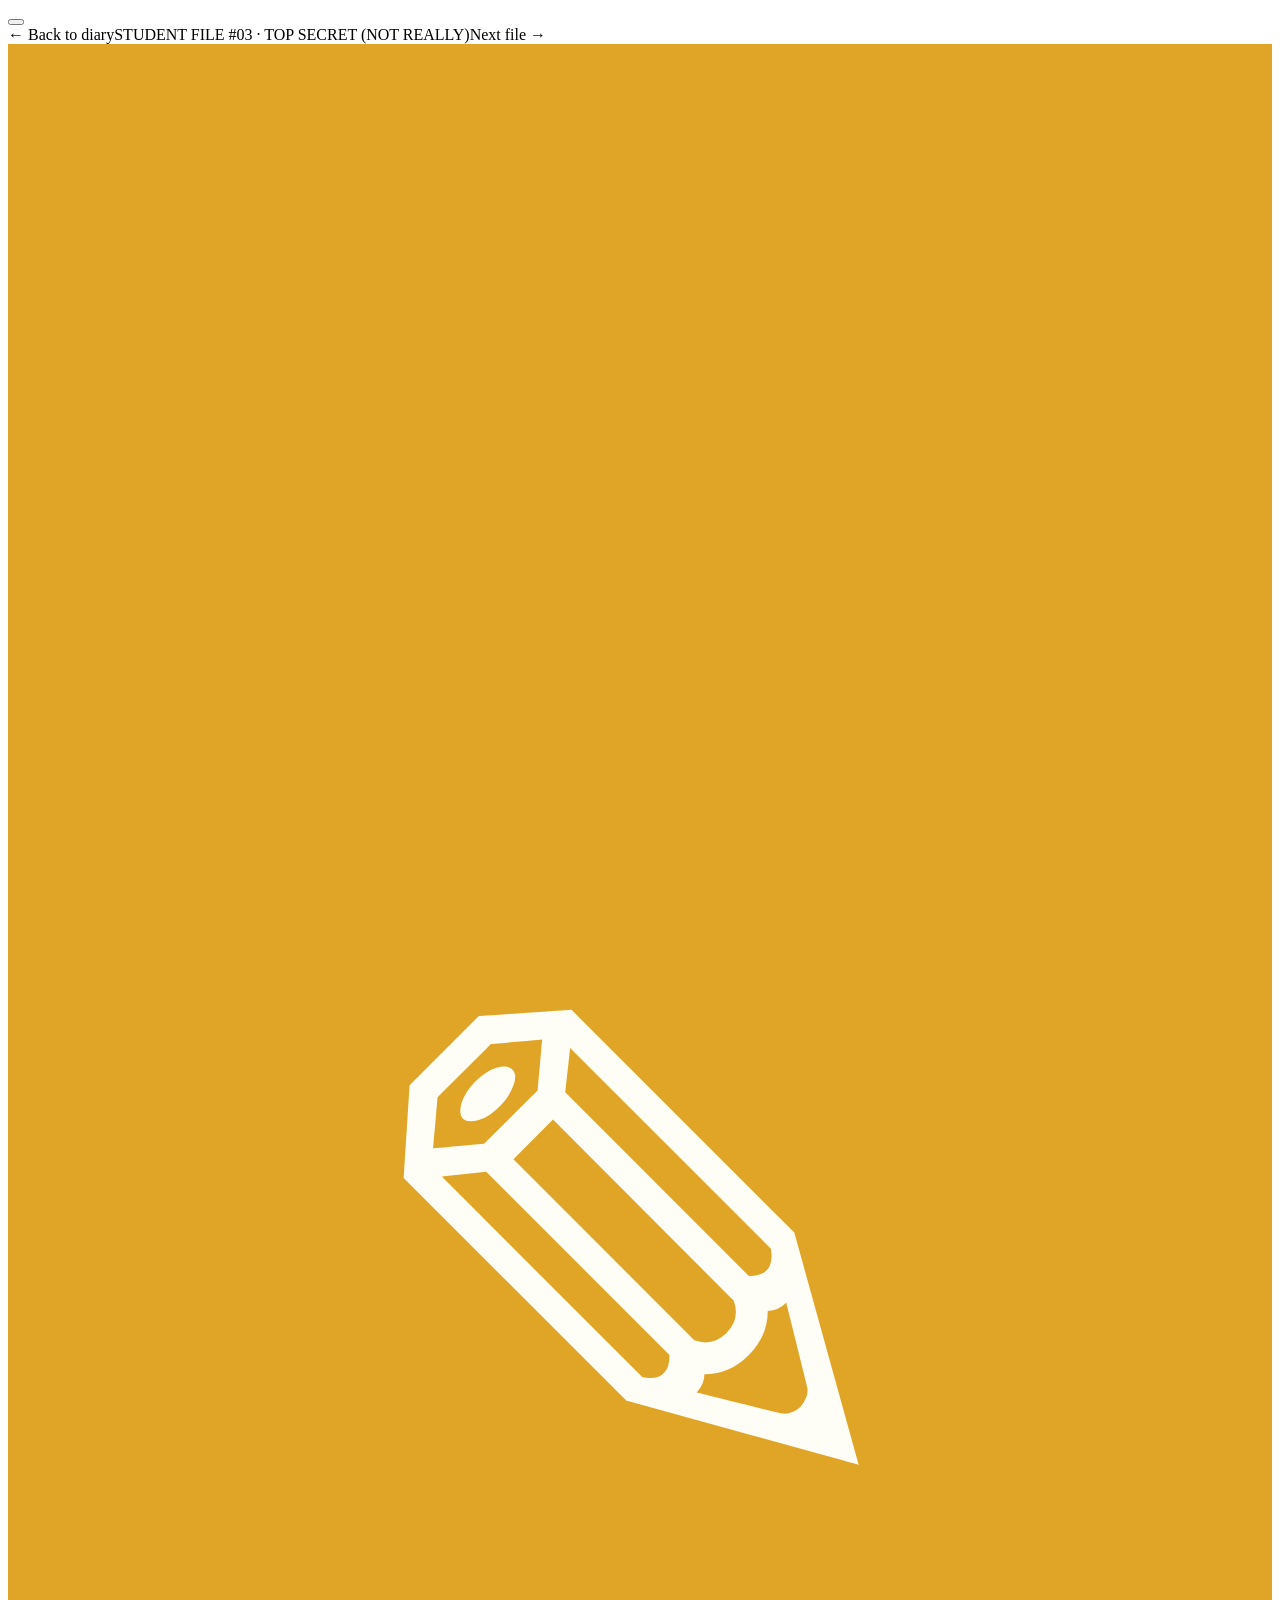
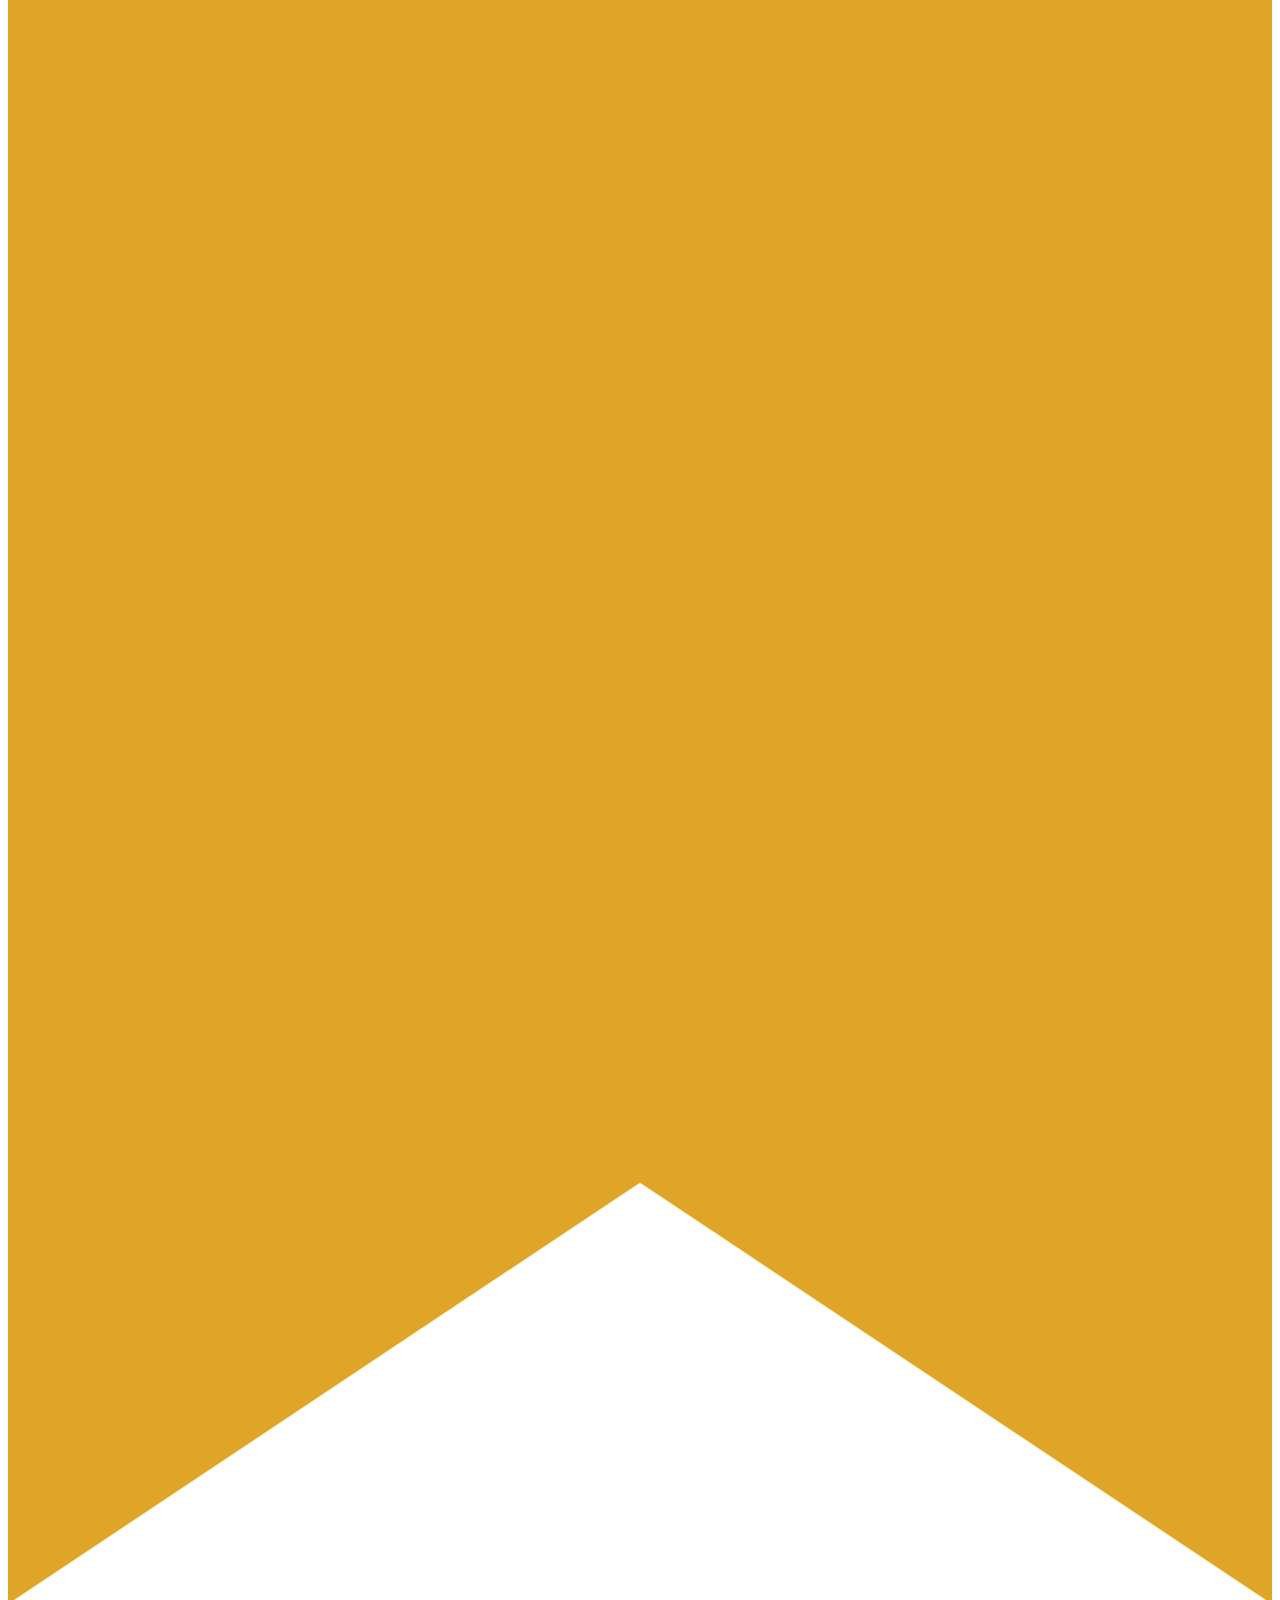
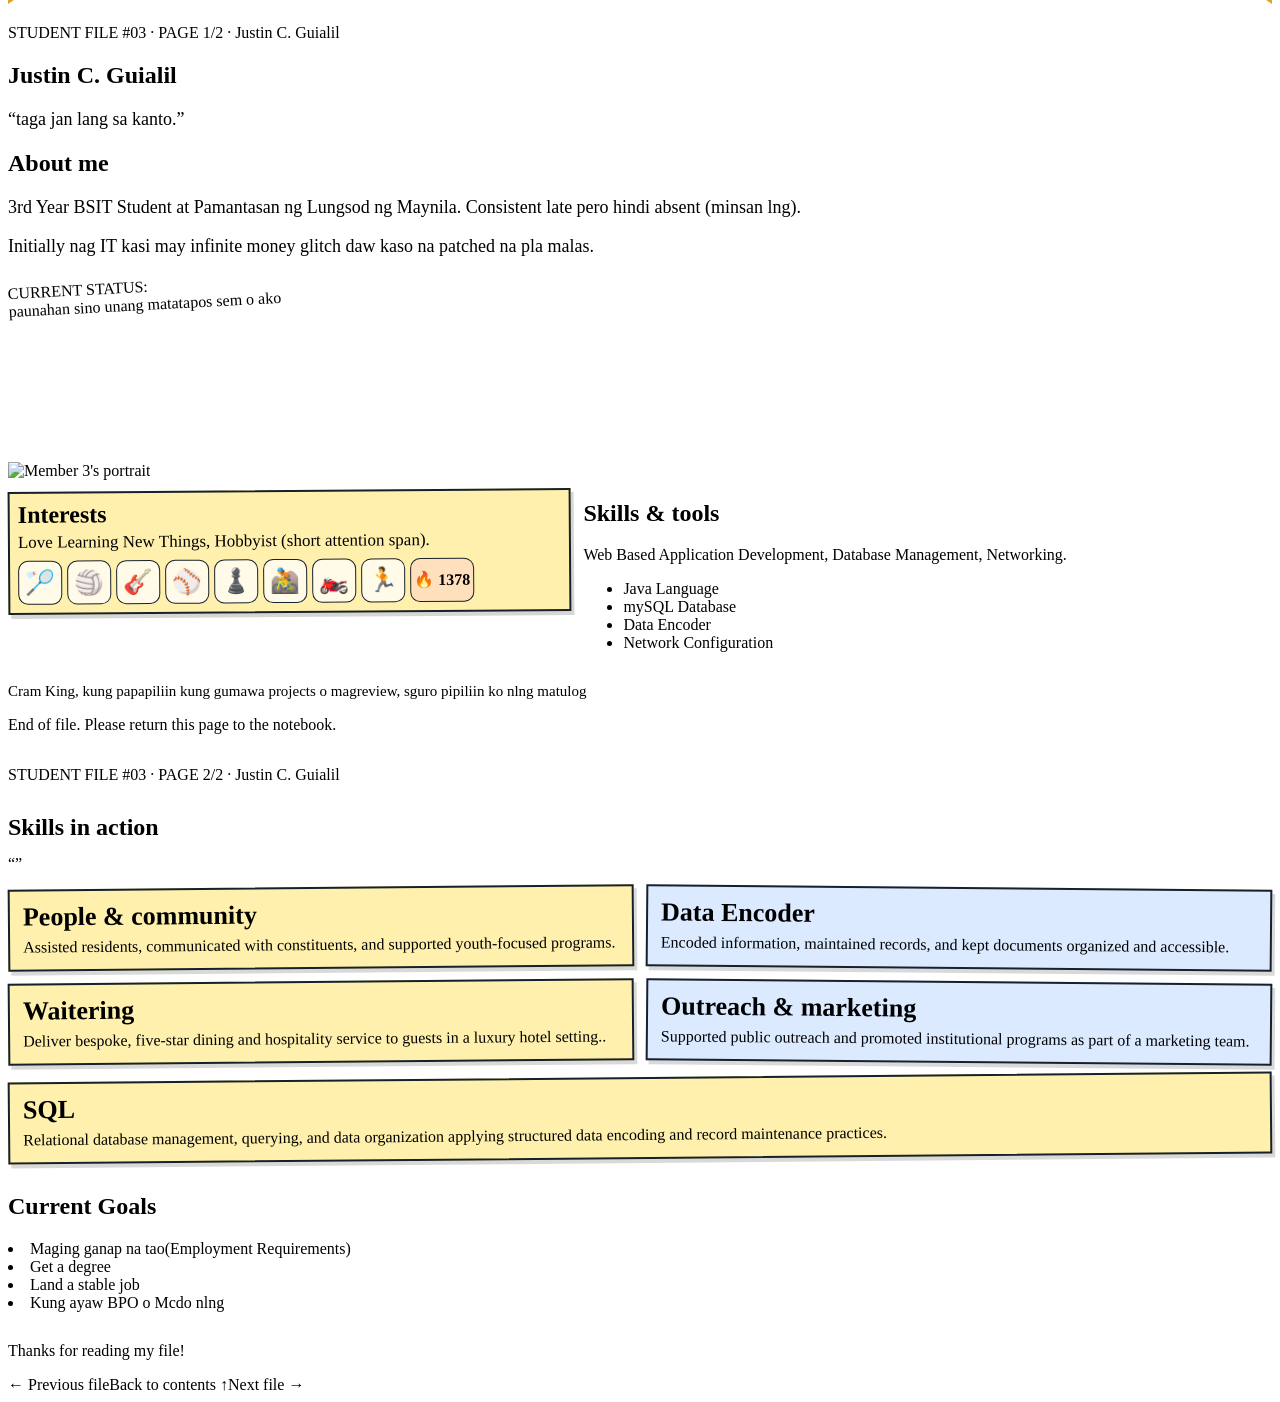
<file: src/main/resources/templates/members/member3.html>
<!DOCTYPE html>
<html lang="en" xmlns:th="http://www.thymeleaf.org">
<head><meta charset="UTF-8"><meta name="viewport" content="width=device-width, initial-scale=1.0"><title>Member 3 | Group Diary</title>

<link rel="preconnect" href="https://fonts.googleapis.com"><link rel="preconnect" href="https://fonts.gstatic.com" crossorigin><link href="https://fonts.googleapis.com/css2?family=Architects+Daughter&family=Caveat:wght@500;600;700&family=Patrick+Hand&display=swap" rel="stylesheet"><link rel="stylesheet" th:href="@{/css/wimpy-style.css}"><link rel="stylesheet" th:href="@{/css/page-preview.css(v=2)}"><link rel="stylesheet" th:href="@{/css/wimpy-theme.css}"><link rel="stylesheet" th:href="@{/css/member3-reveal.css}"><script th:src="@{/js/book-flip.js}" defer></script><script th:src="@{/js/wimpy-fx.js}" defer></script><script th:src="@{/js/member3-reveal.js}" defer></script></head>
<body class="desk-page member-page"><button type="button" class="portrait-crayon" aria-label="Rub the crayon across the cartoon to slowly reveal the photo. Keyboard users can focus the crayon and use the arrow keys." title="Rub the crayon over the sketch"></button><main class="member-wrap">

<nav class="page-nav"><a th:href="@{/?open=true}">← Back to diary</a><span>STUDENT FILE #03 · TOP SECRET (NOT REALLY)</span><a th:href="@{/member/4}">Next file →</a></nav>
<article class="member-paper" th:fragment="memberContent(realPortrait)">
<style>
.m3-details-grid{display:grid;grid-template-columns:minmax(0,.9fr) minmax(0,1.1fr);gap:12px;align-items:start}
.m3-details-grid>section{min-width:0}
.m3-interests{margin:10px 0 8px;border:2px solid #17202b;background:#fff1ad;padding:8px;box-shadow:3px 4px 0 rgba(0,0,0,.16);transform:rotate(-.4deg)}
.m3-interests h2{margin:0 0 4px}
.m3-interests p{margin:0;font-size:17px}
.m3-interest-icons{display:flex;flex-wrap:wrap;gap:5px;margin-top:8px}
.m3-interest-icons span{display:inline-flex;align-items:center;justify-content:center;min-width:36px;min-height:36px;border:1px solid #17202b;border-radius:10px;background:rgba(255,255,255,.72);padding:3px;font-size:24px;line-height:1}
.m3-interest-icons .m3-streak{gap:3px;background:#ffe0bd;font-size:16px;font-weight:700}
@media(max-width:560px){.m3-details-grid{grid-template-columns:1fr}}
</style>
<div class="bookmark" aria-hidden="true"><!-- Replace this ribbon with your own bookmark design --><svg viewBox="0 0 60 150"><path d="M0 0h60v150l-30-20L0 150z" fill="#e0a526"/><text x="30" y="70" text-anchor="middle" font-size="34" fill="#fffef6">✎</text></svg></div><p class="scribble-label">STUDENT FILE #03 · PAGE 1/2 · Justin C. Guialil</p>
<!-- Replace the bracketed prompts with your real information. -->
<h1>Justin C. Guialil</h1><p class="member-tagline" style="font-size: 18px">“taga jan lang sa kanto.”</p>
<div class="profile-grid member3-profile-grid"><section><h2>About me</h2><p style="font-size: 18px">3rd Year BSIT Student at Pamantasan ng Lungsod ng Maynila. Consistent late pero hindi absent (minsan lng).</p><p style="font-size: 18px">Initially nag IT kasi may infinite money glitch daw kaso na patched na pla malas.</p><div class="scribble-bubble" style="position:relative;display:inline-block;right:auto;top:auto;margin:3px 0 12px;transform:rotate(-3deg)">CURRENT STATUS:<br>paunahan sino unang matatapos sem o ako</div></section>
<aside class="sketch-card member3-sketch-card">
<div class="portrait-reveal" th:data-cartoon-src="@{/images/m3-cartoon.jpg}">
<div class="portrait-stage">
<img class="portrait-face" th:src="${realPortrait ?: '/images/m3-real-matched.jpg'}" alt="Member 3's portrait">
<canvas class="portrait-cartoon" aria-hidden="true"></canvas>
<p class="portrait-fallback" hidden>Portraits could not be loaded. Check <code>static/images/m3-semi.jpeg</code> and <code>static/images/m3-cartoon.jpg</code>.</p>
</div>
<!-- Separate image used only by the enlarged page preview. -->
<img class="portrait-preview-source" th:src="@{/images/m3-semi.jpeg}" alt="Member 3 enlarged portrait" hidden>
</div>
</aside></div>
<div class="m3-details-grid"><section class="m3-interests"><h2>Interests</h2><p>Love Learning New Things, Hobbyist (short attention span).</p><div class="m3-interest-icons" aria-label="Interests and streak"><span aria-label="Badminton">🏸</span><span aria-label="Volleyball">🏐</span><span aria-label="Guitar">🎸</span><span aria-label="Baseball">⚾</span><span aria-label="Chess">♟️</span><span aria-label="Mountain biking">🚵</span><span aria-label="Motorcycle">🏍️</span><span aria-label="Running">🏃</span><span class="m3-streak" aria-label="1378-day streak">🔥 1378</span></div></section>
<section><h2>Skills & tools</h2><p>Web Based Application Development, Database Management, Networking.</p><ul class="scribble-list"><li>Java Language</li><li>mySQL Database</li><li>Data Encoder</li><li>Network Configuration</li></ul></section></div>
<p class="handwritten" style="font-size:15px">Cram King, kung papapiliin kung gumawa projects o magreview, sguro pipiliin ko nlng matulog </p>


<p class="signature">End of file. Please return this page to the notebook.</p></article>
<article class="member-paper m3" th:fragment="page4"><style>
.m3-work{display:flex;flex-direction:column;gap:14px}
.m3-work h1{margin:0}.m3-work .member-tagline{margin:0}
.m3-work-skills,.m3-work-projects{display:grid;grid-template-columns:repeat(2,minmax(0,1fr));gap:12px}
.m3-work-card{border:2px solid #17202b;background:rgba(255,255,255,.72);padding:11px 13px;box-shadow:3px 4px 0 rgba(0,0,0,.15)}
.m3-work-card:nth-child(odd){background:#fff1ad;transform:rotate(-.5deg)}
.m3-work-card:nth-child(even){background:#dbeaff;transform:rotate(.5deg)}
.m3-work-card h2{margin:0 0 5px;font-size:26px}
.m3-work-card p{margin:0;font-size:16px;line-height:1.3}
.m3-work-projects{grid-template-columns:1fr}
@media(max-width:560px){.m3-work-skills{grid-template-columns:1fr}}
</style>
<div class="m3-work">
<p class="scribble-label">STUDENT FILE #03 · PAGE 2/2 · Justin C. Guialil</p>
<h1>Skills in action</h1>
<p class="member-tagline">“”</p>
<div class="m3-work-skills">
<section class="m3-work-card"><h2>People &amp; community</h2><p>Assisted residents, communicated with constituents, and supported youth-focused programs.</p></section>
<section class="m3-work-card"><h2>Data Encoder</h2><p>Encoded information, maintained records, and kept documents organized and accessible.</p></section>
<section class="m3-work-card"><h2>Waitering</h2><p>Deliver bespoke, five-star dining and hospitality service to guests in a luxury hotel setting..</p></section>
<section class="m3-work-card"><h2>Outreach &amp; marketing</h2><p>Supported public outreach and promoted institutional programs as part of a marketing team.</p></section>
</div>
<div class="m3-work-projects">
<section class="m3-work-card">
  <h2>SQL</h2>
  <p>Relational database management, querying, and data organization applying structured data encoding and record maintenance practices.</p>
</section>
</div>
<section><h2>Current Goals</h2>
  <li>Maging ganap na tao(Employment Requirements)</li>
  <li>Get a degree</li>
  <li>Land a stable job</li>
  <li>Kung ayaw BPO o Mcdo nlng</li>
</section>
<p class="signature">Thanks for reading my file!</p>
</div></article>
<nav class="page-nav bottom-nav"><a th:href="@{/member/2}">← Previous file</a><a th:href="@{/?open=true}">Back to contents ↑</a><a th:href="@{/member/4}">Next file →</a></nav>
</main></body></html>
</file>
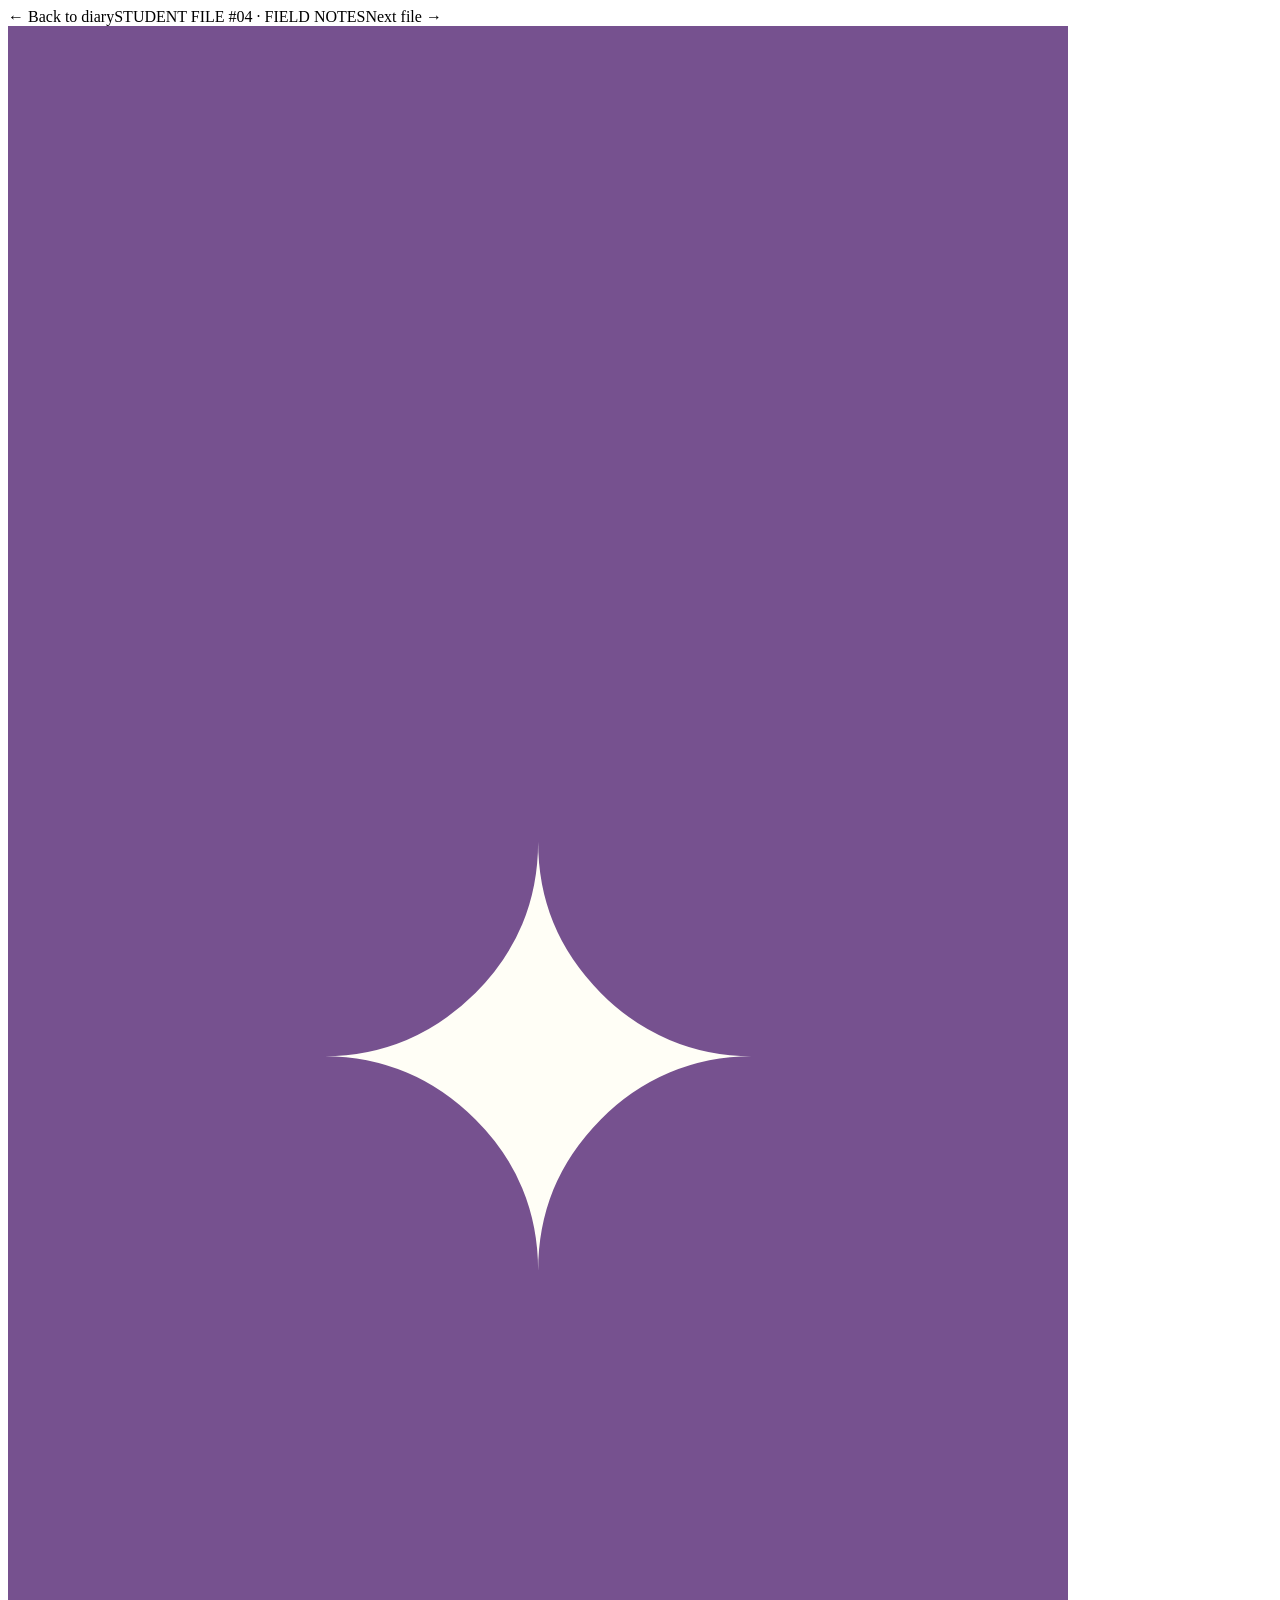
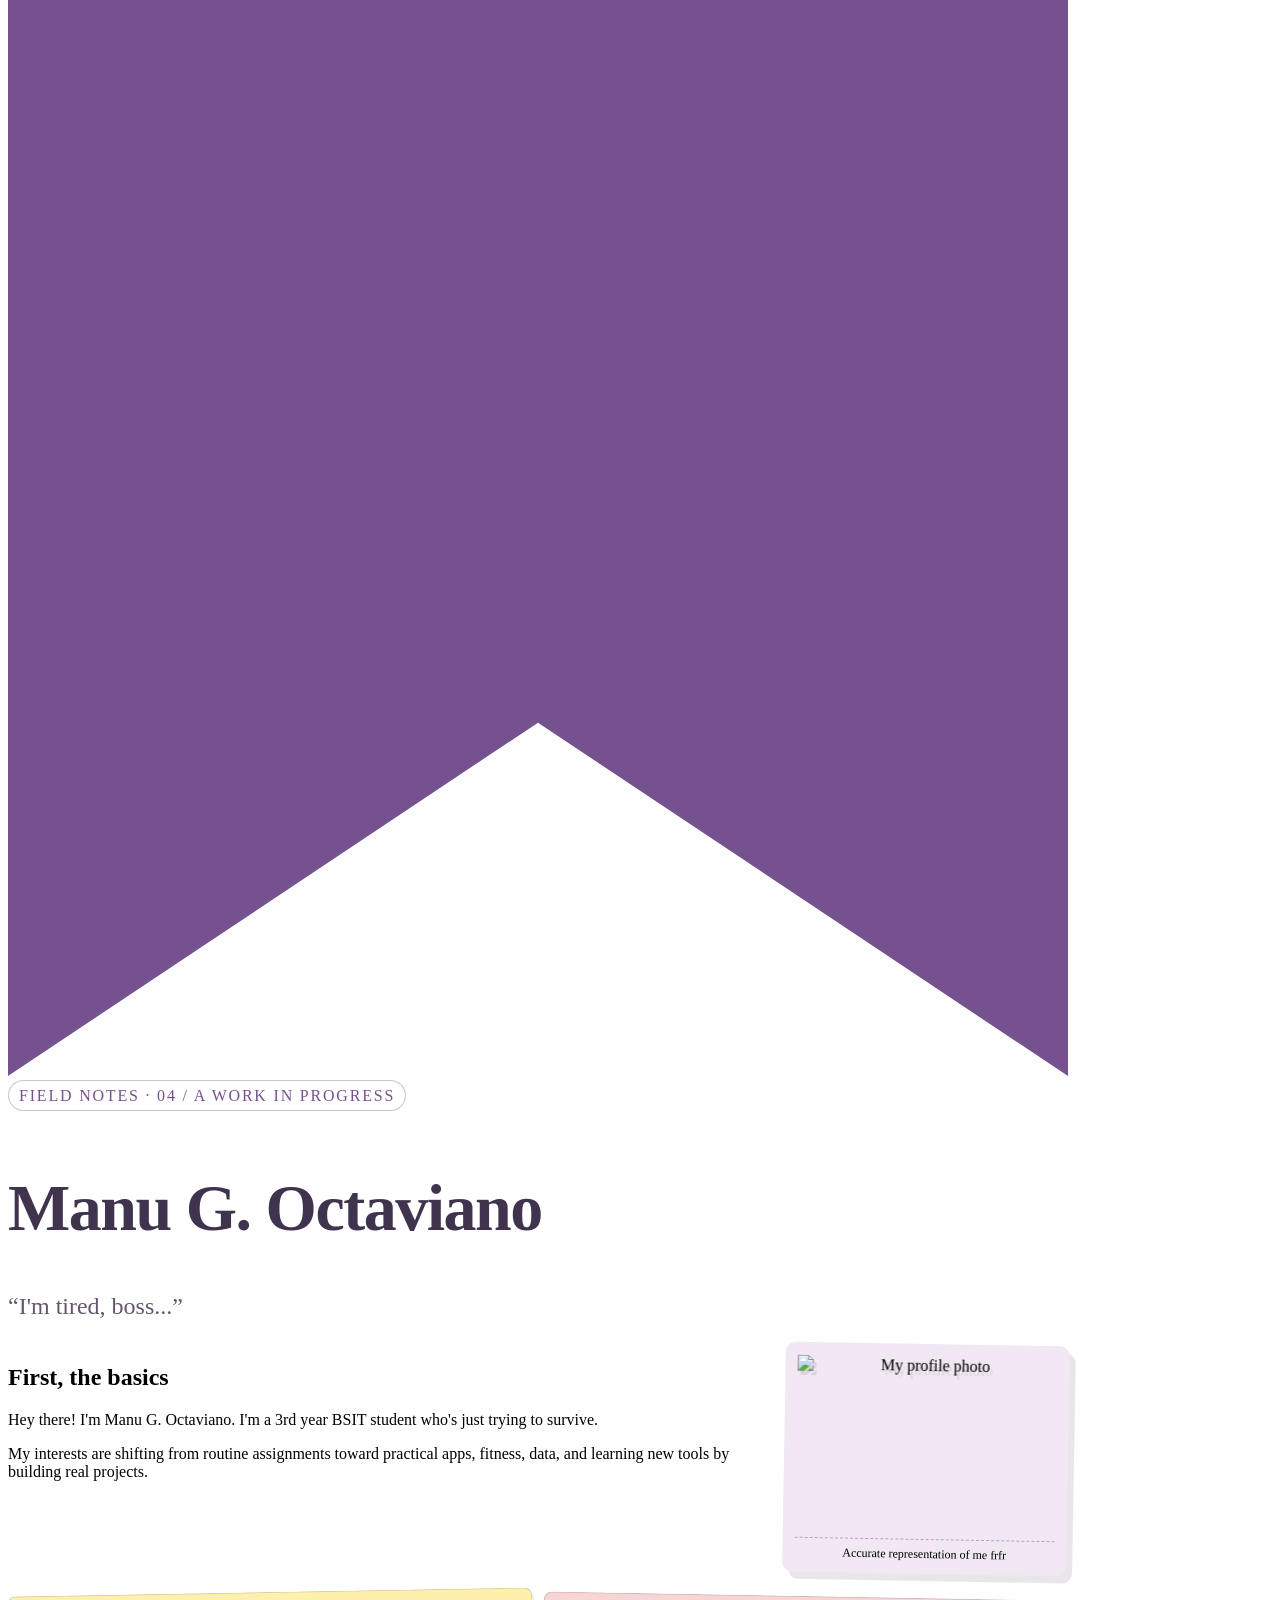
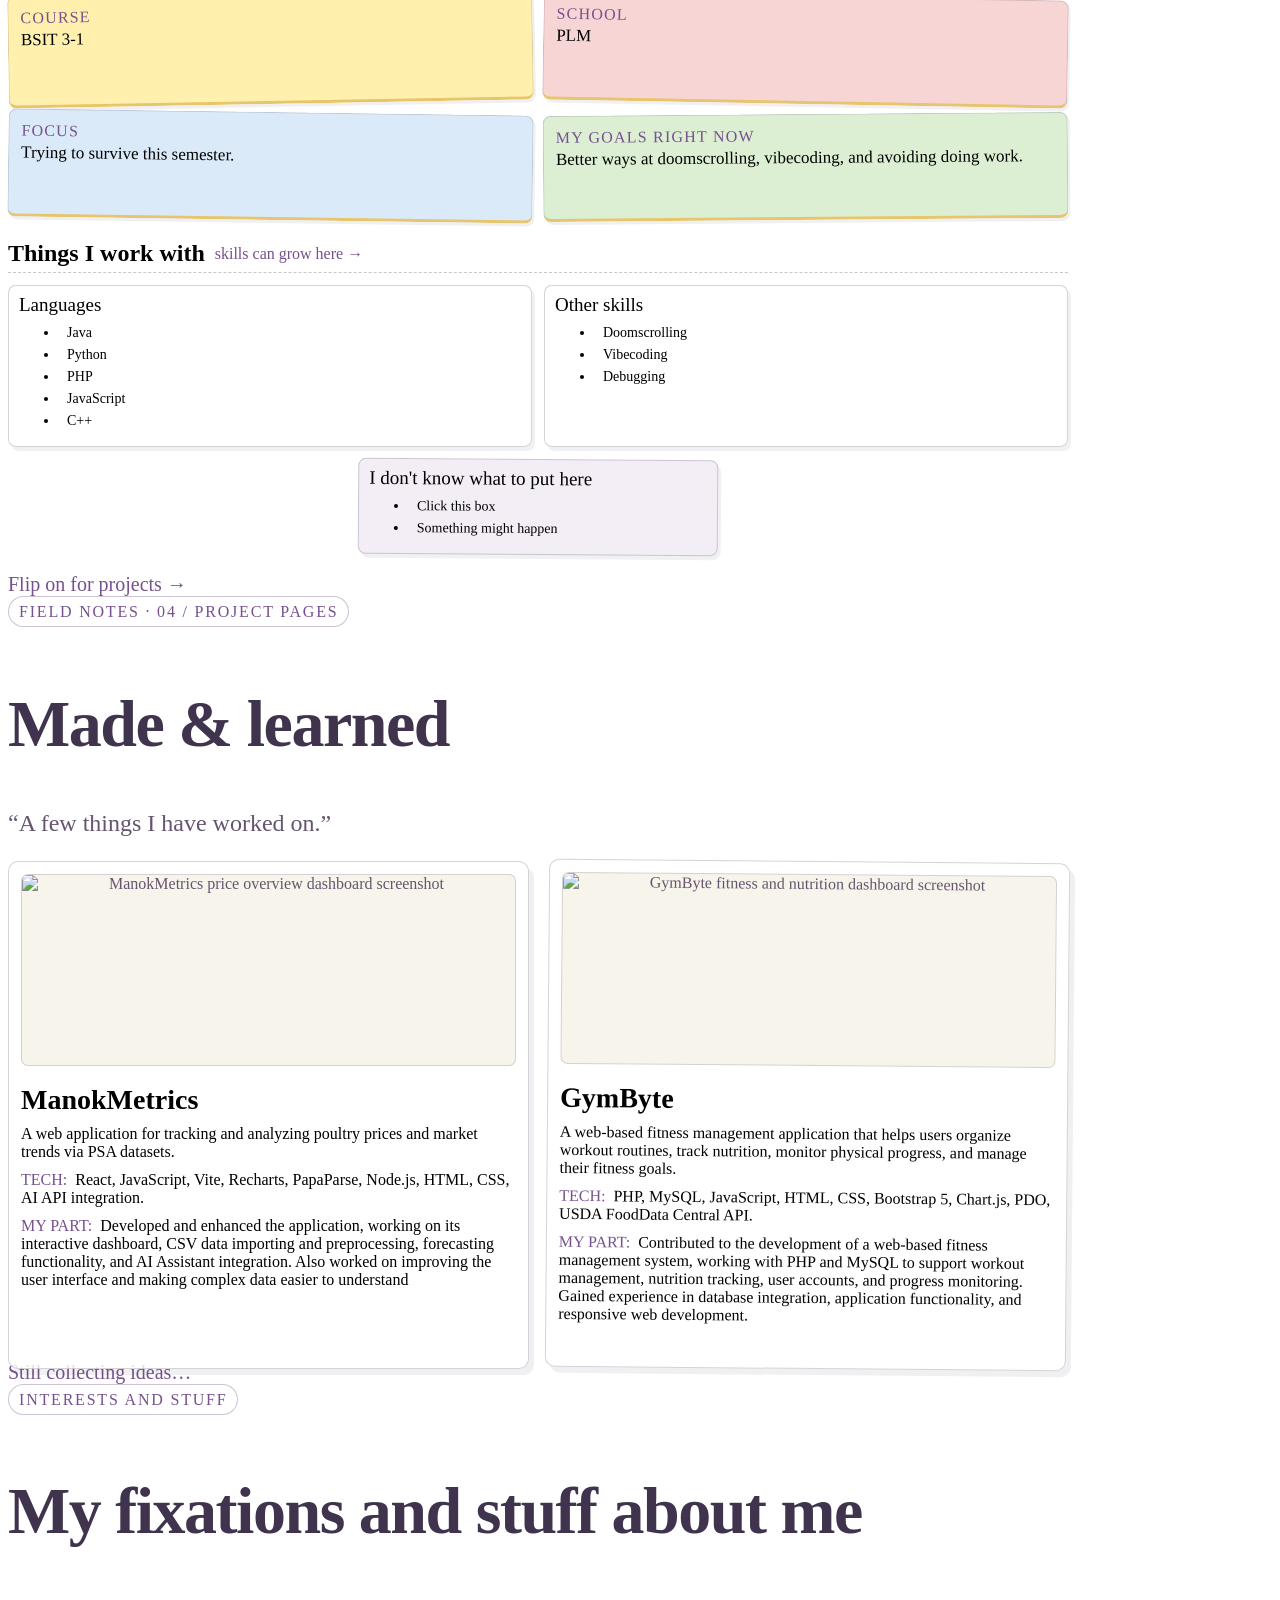
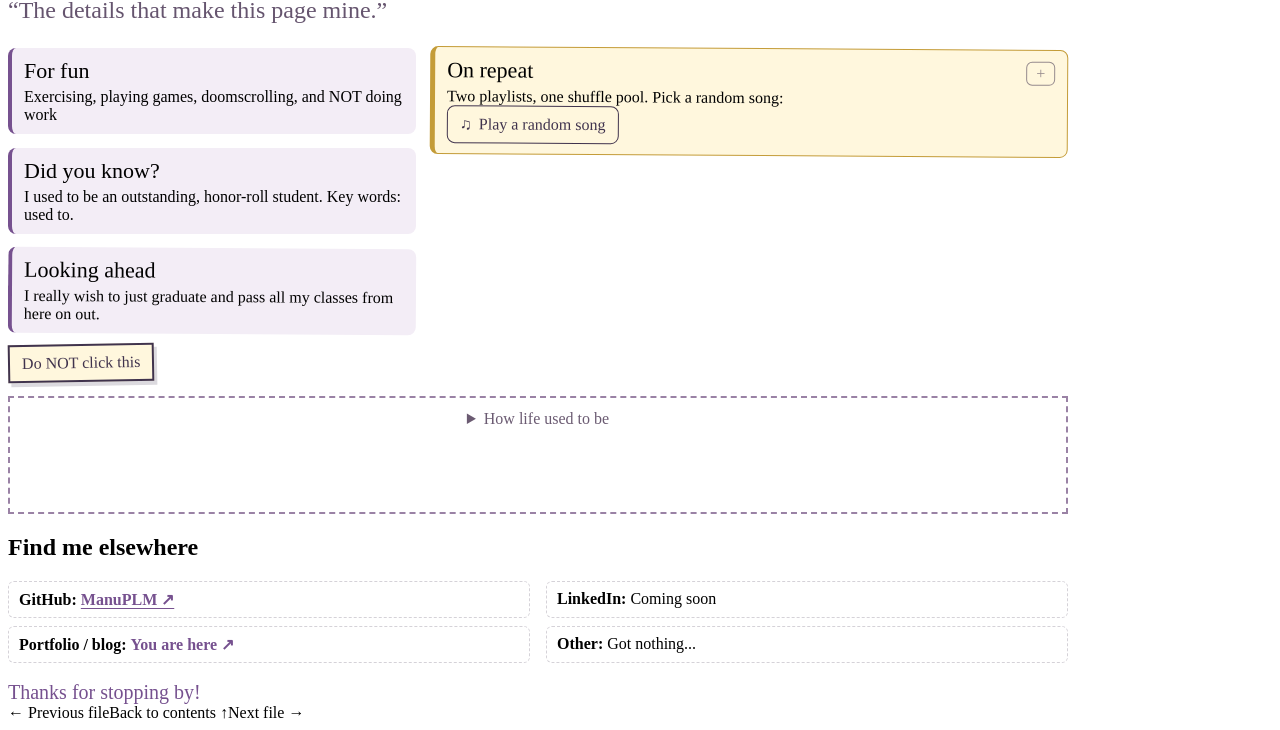
<file: src/main/resources/templates/members/member4.html>
<!DOCTYPE html>
<html lang="en" xmlns:th="http://www.thymeleaf.org">
<head>
<meta charset="UTF-8"><meta name="viewport" content="width=device-width, initial-scale=1.0"><title>Member 4 | Group Diary</title>
<link rel="preconnect" href="https://fonts.googleapis.com"><link rel="preconnect" href="https://fonts.gstatic.com" crossorigin>
<link href="https://fonts.googleapis.com/css2?family=Architects+Daughter&family=Caveat:wght@500;600;700&family=Patrick+Hand&display=swap" rel="stylesheet">
<link rel="stylesheet" th:href="@{/css/wimpy-style.css}"><link rel="stylesheet" th:href="@{/css/page-preview.css(v=2)}"><link rel="stylesheet" th:href="@{/css/wimpy-theme.css}">
<script th:src="@{/js/book-flip.js(v=2)}" defer></script><script th:src="@{/js/wimpy-fx.js}" defer></script>
</head>
<body class="desk-page member-page">
<main class="member-wrap">
<!-- ROUTE NAVIGATION: Keep these links aligned with the member routes. -->
<nav class="page-nav"><a th:href="@{/?open=true}">← Back to diary</a><span>STUDENT FILE #04 · FIELD NOTES</span><a th:href="@{/member/1}">Next file →</a></nav>

<!-- PAGE 1: Profile and skills. Keep memberContent; index.html uses it for the first notebook page. -->
<article class="member-paper m4" th:fragment="memberContent">
<style>
/* COLORS: Change these scoped colors to personalize Member 4 without affecting other pages. */
.member-paper.m4{--m4-ink:#40334d;--m4-plum:#76518f;--m4-gold:#e7c56a}
.m4 h1{color:var(--m4-ink)}
.m4 .m4-kicker{font:700 14px var(--scribble);letter-spacing:1.5px;color:var(--m4-plum);margin:0 0 7px}
.m4 .member-tagline{color:var(--m4-plum)}
.m4 .m4-note{display:inline-block;padding:8px 12px;border:1.5px dashed var(--m4-plum);background:#f5eef7;transform:rotate(-1.5deg);font:18px var(--scribble);margin:4px 0 10px}
/* PROFILE: Adjust the introduction, fact grid, and illustration layout here. */
.m4 .m4-profile-grid{display:grid;grid-template-columns:1.4fr .8fr;gap:22px;align-items:start}
.m4 .m4-facts{display:grid;grid-template-columns:repeat(2,minmax(0,1fr));gap:8px;margin:12px 0}
.m4 .m4-facts div{padding:7px 10px;background:rgba(255,255,255,.55);border-bottom:2px solid var(--m4-gold)}
.m4 .m4-facts .m4-goals{grid-column:auto}
.m4 .m4-facts dt{font:700 13px var(--scribble);color:var(--m4-plum);letter-spacing:.7px}
.m4 .m4-facts dd{margin:2px 0 0}
.m4 .m4-doodle{min-height:188px;border:2px solid var(--m4-ink);background:rgba(255,255,255,.5);padding:12px;text-align:center;transform:rotate(1.5deg);box-shadow:3px 4px 0 rgba(64,51,77,.15)}
.m4 .m4-doodle img{display:block;width:auto;max-width:100%;height:160px;object-fit:contain;margin:0 auto 7px}
.m4 .m4-doodle .doodle-person{margin:3px auto 7px}
.m4 .m4-doodle .handwritten{font-size:20px;margin:0}
.m4 .m4-profile-trigger{appearance:none;width:100%;font:inherit;color:inherit;cursor:pointer}
.m4 .m4-profile-trigger:focus-visible{outline:3px dashed var(--m4-plum);outline-offset:4px}
/* SKILLS: Adjust the number of columns and the appearance of each skill group here. */
.m4 .m4-section-title{display:flex;align-items:baseline;gap:10px}
.m4 .m4-section-title small{font:15px var(--scribble);color:var(--m4-plum)}
.m4 .m4-skill-groups{display:grid;grid-template-columns:repeat(3,minmax(0,1fr));gap:11px}
.m4 .m4-skill-group{padding:8px 10px;background:rgba(255,255,255,.48);border:1.5px solid rgba(64,51,77,.65);transform:rotate(-.5deg)}
.m4 .m4-skill-group:nth-child(even){transform:rotate(.7deg);background:#f3edf6}
.m4 .m4-skill-group h3,.m4 .m4-skill-group .m4-skill-group-title{display:block;font:700 20px var(--scribble);margin:0}
.m4 .m4-skill-group.m4-skeleton-trigger{appearance:none;display:block;width:100%;font:inherit;color:inherit;text-align:left;cursor:pointer}
.m4 .m4-skeleton-trigger:focus-visible{outline:3px dashed var(--m4-plum);outline-offset:3px}
.m4 .m4-skeleton-trigger.is-played{cursor:default}
.m4 .m4-skill-group .scribble-list{gap:6px;margin:6px 0}
.m4 .m4-skill-group .scribble-list li{font-size:15px;padding:3px 8px}
.m4-skeleton-surprise{position:fixed;inset:0;z-index:2147483647;display:grid;place-items:center;pointer-events:none;background:transparent}
.m4-skeleton-surprise img{display:block;width:90vw;height:90vh;max-width:900px;max-height:90vh;max-height:90dvh;object-fit:contain}
.m4-skeleton-error{display:block;margin-top:8px;color:#8e342b;font:16px var(--scribble)}
/* PROJECTS: These rules style the reusable project cards on page 2. */
.m4 .m4-project-grid{display:grid;grid-template-columns:repeat(2,minmax(0,1fr));gap:17px}
.m4 .m4-project{height:100%;padding:12px 14px}
.m4 .m4-project-art{min-height:96px;display:grid;place-items:center;margin-bottom:10px;border:1.5px dashed #756a7e;background:repeating-linear-gradient(135deg,rgba(238,229,242,.75) 0 8px,rgba(255,255,255,.5) 8px 16px);text-align:center;color:#66556f;font:17px var(--scribble)}
.m4 .m4-project-art--image{min-height:0;padding:0;overflow:hidden;border-style:solid;background:#fff}
.m4 .m4-project-art--image img{display:block;width:100%;height:auto;max-height:230px;object-fit:contain}
.m4 .m4-project h3{margin-bottom:5px}
.m4 .m4-project p{margin:5px 0}
.m4 .m4-project .m4-project-label{font:700 14px var(--scribble);color:var(--m4-plum)}
/* INTERESTS AND LINKS: Change the scrapbook-card layouts on page 3 here. */
.m4 .m4-interest-grid{display:grid;grid-template-columns:repeat(2,minmax(0,1fr));gap:12px}
.m4 .m4-interest{padding:10px 12px;background:#f3edf6;border-left:4px solid var(--m4-plum);transform:rotate(-.6deg)}
.m4 .m4-interest:nth-child(even){background:#fff7dd;border-color:#c49c38;transform:rotate(.6deg)}
.m4 .m4-interest.m4-image-trigger{box-sizing:border-box;width:100%;border:0;border-left:4px solid var(--m4-plum);background:#f3edf6;color:inherit;font:inherit;text-align:left;cursor:pointer}
.m4 .m4-image-trigger:hover,.m4 .m4-image-trigger:focus-visible{background:#eee3f3}
.m4 .m4-image-trigger:focus-visible{outline:3px dashed var(--m4-plum);outline-offset:3px}
.m4 .m4-interest h3,.m4 .m4-interest .m4-image-trigger-title{display:block;font:700 21px var(--scribble);margin:0}
.m4 .m4-interest p,.m4 .m4-interest .m4-image-trigger-copy{display:block;margin:4px 0 0}
.m4 .m4-music-interest{grid-column:1/-1}
.m4 .m4-music-heading{display:flex;align-items:center;justify-content:space-between;gap:10px}
.m4 .m4-music-heading h3{margin:0}
.m4 .m4-music-collapse{flex:none;padding:2px 9px;border:1px solid var(--m4-ink);border-radius:6px;background:#fff7dd;color:var(--m4-ink);font:700 18px var(--scribble);cursor:pointer}
.m4 .m4-music-collapse:hover,.m4 .m4-music-collapse:focus-visible{background:#f5e8bb}
.m4 .m4-music-collapse:focus-visible{outline:3px dashed var(--m4-plum);outline-offset:3px}
.m4 .m4-music-collapse:disabled{opacity:.55;cursor:not-allowed}
.m4 .m4-music-content[hidden]{display:none}
.m4 .m4-music-start,.m4 .m4-music-controls button,.m4 .m4-music-controls a{display:inline-flex;align-items:center;justify-content:center;gap:7px;min-height:38px;padding:7px 12px;border:1.5px solid var(--m4-ink);border-radius:8px;background:#fff7dd;color:var(--m4-ink);font:700 16px var(--scribble);text-decoration:none;cursor:pointer}
.m4 .m4-music-start:hover,.m4 .m4-music-controls button:hover,.m4 .m4-music-controls a:hover{background:#f5e8bb}
.m4 .m4-music-start:focus-visible,.m4 .m4-music-controls button:focus-visible,.m4 .m4-music-controls a:focus-visible{outline:3px dashed var(--m4-plum);outline-offset:3px}
.m4 .m4-music-start:disabled,.m4 .m4-music-controls button:disabled{opacity:.55;cursor:wait}
.m4 .m4-music-start[hidden],.m4 .m4-music-panel[hidden],.m4 .m4-music-artist[hidden],.m4 .m4-music-controls [hidden]{display:none}
.m4 .m4-music-title{margin:10px 0 0;font:700 19px var(--scribble);color:var(--m4-ink);overflow-wrap:anywhere}
.m4 .m4-music-artist{margin:2px 0 0;color:#66556f}
.m4 .m4-music-frame{width:100%;max-width:420px;min-width:200px;height:200px;margin:10px auto;border:1.5px solid #756a7e;border-radius:8px;background:#fff;overflow:hidden}
.m4 .m4-music-player-host{width:100%;height:100%}
.m4 .m4-music-frame iframe{display:block;width:100%!important;height:200px!important;max-width:100%;border:0}
.m4 .m4-music-controls{display:flex;flex-wrap:wrap;gap:8px;margin-top:8px}
.m4 .m4-music-status{margin:7px 0 0;font:16px var(--scribble);color:#66556f}
.m4 .m4-music-status.is-error{color:#8e342b}
.m4 .m4-open-space{min-height:90px;display:grid;place-items:center;margin:15px 0;padding:12px;border:2px dashed #9a82a5;background:rgba(255,255,255,.3);color:#6b5b72;text-align:center;font:20px var(--scribble)}
.m4 .m4-open-space summary{cursor:pointer}
.m4 .m4-open-space summary:focus-visible{outline:3px dashed var(--m4-plum);outline-offset:3px}
.m4 .m4-scrapbook-image{display:block;max-width:100%;max-height:70vh;width:auto;height:auto;margin:14px auto 0;border:2px solid var(--m4-ink);box-shadow:3px 4px 0 rgba(64,51,77,.18);object-fit:contain}
.m4 .m4-links{display:grid;grid-template-columns:repeat(2,minmax(0,1fr));gap:7px 15px}
.m4 .m4-links p{margin:3px 0}
.m4 .signature{color:var(--m4-plum)}
.m4 .m4-foxy-card{display:inline-flex;max-width:100%;margin:12px 0;padding:8px 12px;border:2px solid var(--m4-ink);background:#fff7dd;color:var(--m4-ink);box-shadow:3px 4px 0 rgba(64,51,77,.18);font:700 17px var(--scribble);text-align:center;transform:rotate(-1deg);cursor:pointer;transition:transform .18s ease,box-shadow .18s ease}
.m4 .m4-foxy-card:hover,.m4 .m4-foxy-card:focus-visible{transform:translateY(-2px) rotate(0);box-shadow:5px 7px 0 rgba(64,51,77,.25)}
.m4 .m4-foxy-card:focus-visible{outline:3px dashed var(--m4-plum);outline-offset:3px}
.m4-foxy-overlay{box-sizing:border-box;position:fixed;z-index:2147483647;inset:0;width:100vw;height:100vh;height:100dvh;max-width:none;max-height:none;margin:0;padding:0;border:0;background:transparent;color:#fff;display:grid;place-items:center;overflow:hidden;cursor:pointer}
.m4-foxy-overlay::backdrop{background:rgba(0,0,0,.94)}
.m4-foxy-overlay video{display:block;width:auto;height:auto;max-width:96vw;max-height:96vh;max-height:96dvh;object-fit:contain;object-position:center;background:transparent}
.m4-foxy-error{max-width:32em;padding:24px;color:#fff;text-align:center;font:700 clamp(20px,4vw,36px)/1.3 var(--scribble)}
.m4-interest-image-dialog{box-sizing:border-box;max-width:94vw;max-height:94vh;max-height:94dvh;margin:auto;padding:14px;border:2px solid #40334d;background:#fffef6;color:#40334d;box-shadow:0 12px 48px rgba(18,14,10,.4)}
.m4-interest-image-dialog::backdrop{background:rgba(18,14,10,.72);backdrop-filter:blur(3px)}
.m4-interest-image-dialog img{display:block;max-width:calc(94vw - 32px);max-height:calc(94vh - 78px);max-height:calc(94dvh - 78px);width:auto;height:auto;object-fit:contain}
.m4-interest-image-close{display:block;margin:0 0 10px auto;padding:5px 12px;border:1.5px solid #40334d;border-radius:6px;background:#fff7dd;color:#40334d;font:700 16px var(--scribble);cursor:pointer}
.m4-interest-image-close:focus-visible{outline:3px dashed #76518f;outline-offset:3px}
.m4-profile-surprise-dialog{box-sizing:border-box;position:fixed;inset:0;width:100vw;height:100vh;height:100dvh;max-width:none;max-height:none;margin:0;padding:68px 16px 20px;border:0;background:#100e14;color:#fff;overflow:hidden}
.m4-profile-surprise-dialog[open]{display:grid;grid-template-rows:minmax(0,1fr);justify-items:center;align-items:center}
.m4-profile-surprise-dialog::backdrop{background:rgba(0,0,0,.9)}
.m4-profile-surprise-dialog .m4-profile-surprise-image{display:block;max-width:94vw;max-height:calc(100vh - 150px);max-height:calc(100dvh - 150px);width:auto;height:auto;object-fit:contain}
.m4-profile-surprise-close{position:absolute;top:14px;right:14px;z-index:2;padding:6px 12px;border:1.5px solid #fff;border-radius:6px;background:#fff7dd;color:#40334d;font:700 16px var(--scribble);cursor:pointer}
.m4-profile-surprise-close:focus-visible{outline:3px dashed #fff;outline-offset:3px}
.m4-profile-surprise-error{z-index:2;max-width:90vw;color:#fff;text-align:center}
.m4-profile-flash{position:fixed;inset:0;z-index:3;background:#fff;pointer-events:none;animation:m4-profile-flash 260ms ease-out both}
@keyframes m4-profile-flash{0%,100%{opacity:0}10%{opacity:1}55%{opacity:.55}}
@media(prefers-reduced-motion:reduce){.m4-profile-flash{display:none}}
/* BOOK VIEW: Keep text readable and let the page viewport scroll instead of clipping content. */
.page-leaf .member-paper.m4{width:100%!important;height:auto!important;min-height:100%;overflow:visible!important;transform:none!important}
/* BOOK PAPER: Extend the ruling and red margin line over the full scrollable Member 4 sheet. */
.page-leaf .page-line-surface.portfolio-page>.member-paper.m4{background-color:var(--paper)!important;background-image:linear-gradient(to right,transparent 0 21px,rgba(220,93,93,.72) 21px 23px,transparent 23px),repeating-linear-gradient(to bottom,transparent 0 27px,var(--line) 27px 28px)!important;background-repeat:no-repeat,repeat!important}
/* MOBILE: Tune these breakpoints if you change the layouts above. */
@media(max-width:700px){
  .m4 .m4-profile-grid,.m4 .m4-project-grid{grid-template-columns:1fr}
  .m4 .m4-skill-groups{grid-template-columns:1fr 1fr}
  .m4 .m4-doodle{max-width:260px;margin:0 auto}
}
@media(max-width:480px){
  .m4 .m4-facts,.m4 .m4-interest-grid,.m4 .m4-links{grid-template-columns:1fr}
}
/* MEMBER 4 REDESIGN: Clean, balanced layouts for the profile, project, and interests sheets. */
.member-wrap{max-width:1060px}
.page-leaf .member-paper.m4{
  --m4-ink:#3e3448;
  --m4-plum:#735087;
  --m4-gold:#d9b958;
  background-image:
    linear-gradient(to right, transparent 0 64px, rgba(220,93,93,.55) 64px 66px, transparent 66px),
    repeating-linear-gradient(to bottom, transparent 0 31px, var(--line) 31px 32px)!important;
  background-repeat:no-repeat,repeat!important;
  padding:46px 54px 38px 92px!important;
}
.member-paper.m4 h1{font-size:clamp(46px,5.3vw,66px);letter-spacing:-1.5px;line-height:.92}
.m4 .m4-kicker{display:inline-block;margin:0 0 12px;padding:6px 10px 5px;border:1px solid rgba(115,80,135,.35);border-radius:999px;background:rgba(255,255,255,.62);font:700 12px var(--hand);letter-spacing:1.8px}
.m4 .member-tagline{font-size:24px;margin:2px 0 24px;color:#66556f}
.m4 .m4-profile-grid{grid-template-columns:minmax(0,1.45fr) minmax(220px,.55fr);gap:28px}
.m4 .m4-profile-grid section{min-width:0}
.m4 .m4-facts{grid-template-columns:repeat(2,minmax(0,1fr));gap:10px;margin:18px 0 4px}
.m4 .m4-facts div{min-height:82px;padding:12px 12px 10px;border:1px solid rgba(64,51,77,.18);border-bottom:3px solid var(--m4-gold);border-radius:8px;background:rgba(255,255,255,.78);box-shadow:2px 3px 0 rgba(64,51,77,.08)}
.m4 .m4-facts .m4-goals{min-height:70px}
.m4 .m4-facts dt{font:700 12px var(--hand);letter-spacing:1.2px}
.m4 .m4-facts dd{font-size:17px;line-height:1.25}
.m4 .m4-doodle{min-height:230px;border:0;border-radius:10px;background:#f1e8f4;transform:rotate(1deg);box-shadow:6px 7px 0 rgba(64,51,77,.12);overflow:hidden}
.m4 .m4-doodle img{height:178px;margin-bottom:4px;filter:drop-shadow(3px 4px 0 rgba(64,51,77,.12))}
.m4 .m4-doodle .handwritten{display:block;padding:7px 8px 0;border-top:1px dashed rgba(64,51,77,.35);font-size:12px}
.m4 .m4-section-title{align-items:center;margin-top:20px;padding-bottom:5px;border-bottom:1px dashed rgba(64,51,77,.28)}
.m4 .m4-section-title h2{margin:0;text-decoration:none}
.m4 .m4-skill-groups{grid-template-columns:repeat(2,minmax(0,1fr));gap:12px;margin-top:12px}
.m4 .m4-skill-group{min-height:118px;border-radius:8px;border:1px solid rgba(64,51,77,.22);background:rgba(255,255,255,.74);transform:none;box-shadow:3px 4px 0 rgba(64,51,77,.07)}
.m4 .m4-skill-group:nth-child(even){transform:rotate(.4deg);background:#f3edf6}
.m4 .m4-skill-group:nth-child(2){grid-column:1/-1;grid-row:2;width:min(100%,360px);justify-self:center;min-height:0}
.m4 .m4-skill-group:nth-child(3){grid-column:2;grid-row:1}
.m4 .m4-skill-group h3,.m4 .m4-skill-group .m4-skill-group-title{font-size:19px}
.m4 .m4-skill-group .scribble-list{gap:5px}
.m4 .m4-skill-group .scribble-list li{font-size:14px;padding:3px 8px;border-radius:999px}
.m4 .signature{text-align:left;margin:18px 0 0;font-size:20px}
.m4 .m4-project-grid{gap:18px;margin-top:16px}
.m4 .m4-project{position:relative;display:flex;flex-direction:column;padding:12px;border:1px solid rgba(64,51,77,.22);border-radius:10px;background:rgba(255,255,255,.82);transform:none;box-shadow:5px 6px 0 rgba(64,51,77,.08)}
.m4 .m4-project:nth-child(even){transform:rotate(.5deg)}
.m4 .m4-project-art--image{height:190px;min-height:190px;border:1px solid rgba(64,51,77,.18);border-radius:7px;background:#f7f4eb}
.m4 .m4-project-art--image img{width:100%;height:190px;max-height:none;object-fit:contain}
.m4 .m4-project h3{margin:8px 0 4px;font-size:28px}
.m4 .m4-project p{font-size:16px}
.m4 .m4-project-label{display:inline-block;margin-right:4px}
.m4 .m4-interest-grid{grid-template-columns:.78fr 1.22fr;grid-auto-rows:min-content;gap:14px;align-items:start}
.m4 .m4-interest{border:1px solid rgba(64,51,77,.16);border-left-width:5px;border-radius:8px;background:rgba(255,255,255,.72);transform:none}
.m4 .m4-interest{align-self:start}
.m4 .m4-interest:nth-child(even){transform:rotate(.35deg)}
.m4 .m4-fun-interest{grid-column:1;grid-row:1}
.m4 .m4-music-interest{grid-column:2;grid-row:1/span 3}
.m4 .m4-did-you-interest{grid-column:1;grid-row:2}
.m4 .m4-looking-interest{grid-column:1;grid-row:3}
.m4 .m4-interest h3,.m4 .m4-interest .m4-image-trigger-title{font-size:22px}
.m4 .m4-music-frame{max-width:520px}
.m4 .m4-links{grid-template-columns:repeat(2,minmax(0,1fr));gap:8px 16px}
.m4 .m4-links p{margin:0;padding:8px 10px;border:1px dashed rgba(64,51,77,.22);border-radius:6px;background:rgba(255,255,255,.58)}
.m4 .m4-links a{color:var(--m4-plum);font-weight:700;text-decoration-thickness:1px;text-underline-offset:3px}
.m4 .m4-open-space{margin:12px 0 16px}
.m4 .m4-foxy-card{margin:10px 0 2px}
@media(max-width:700px){
  .page-leaf .member-paper.m4{background-image:linear-gradient(to right,transparent 0 42px,rgba(220,93,93,.55) 42px 44px,transparent 44px),repeating-linear-gradient(to bottom,transparent 0 31px,var(--line) 31px 32px)!important;padding:34px 18px 30px 54px!important}
  .member-paper.m4 h1{font-size:42px}
  .m4 .m4-profile-grid,.m4 .m4-skill-groups,.m4 .m4-project-grid{grid-template-columns:1fr}
  .m4 .m4-facts{grid-template-columns:1fr 1fr}
  .m4 .m4-doodle{max-width:none}
  .m4 .m4-project-art--image,.m4 .m4-project-art--image img{height:210px}
  .m4 .m4-interest-grid{grid-template-columns:1fr 1fr}
  .m4 .m4-links{grid-template-columns:1fr}
}
@media(max-width:480px){
  .page-leaf .member-paper.m4{padding:30px 14px 26px 44px!important}
  .member-paper.m4 h1{font-size:36px}
  .m4 .m4-facts{grid-template-columns:1fr}
  .m4 .m4-facts .m4-goals{grid-column:auto}
  .m4 .m4-project-art--image,.m4 .m4-project-art--image img{height:170px}
}

/* DIARY LEAF: Optimize for the real 360-430px notebook page, not the fullscreen route. */
.page-leaf .member-paper.m4{
  padding:28px 18px 24px 52px!important;
  overflow-x:hidden!important;
  font-size:15px;
}
.page-leaf .member-paper.m4 h1{font-size:38px!important;line-height:.86;letter-spacing:-.8px;margin-bottom:9px}
.page-leaf .member-paper.m4 h2{font-size:23px!important;margin:12px 0 6px}
.page-leaf .member-paper.m4 h3{font-size:20px!important}
.page-leaf .member-paper.m4 p{line-height:1.32}
.page-leaf .member-paper.m4 .m4-kicker{max-width:100%;margin:0 0 8px;padding:4px 7px;font-size:9px;letter-spacing:1.1px}
.page-leaf .member-paper.m4 .member-tagline{font-size:17px!important;margin:0 0 14px}
.page-leaf .member-paper.m4 .m4-profile-grid{grid-template-columns:minmax(0,1fr) 104px;gap:9px}
.page-leaf .member-paper.m4 .m4-profile-grid section p{font-size:14px;margin:5px 0}
.page-leaf .member-paper.m4 .m4-facts{grid-template-columns:1fr 1fr;gap:5px;margin:8px 0 2px}
.page-leaf .member-paper.m4 .m4-facts div{min-height:48px;padding:6px 7px;border-bottom-width:2px;box-shadow:1px 2px 0 rgba(64,51,77,.06)}
.page-leaf .member-paper.m4 .m4-facts dt{font-size:9px;line-height:1.1;letter-spacing:.7px}
.page-leaf .member-paper.m4 .m4-facts dd{font-size:12px;line-height:1.18;margin-top:2px}
.page-leaf .member-paper.m4 .m4-facts .m4-goals{grid-column:auto;min-height:52px}
.page-leaf .member-paper.m4 .m4-doodle{min-height:142px;max-width:none;width:104px;height:142px;padding:5px;transform:rotate(.7deg)}
.page-leaf .member-paper.m4 .m4-doodle img{height:102px;margin:0 auto 3px}
.page-leaf .member-paper.m4 .m4-doodle .handwritten{padding:3px 2px 0;font-size:11px;line-height:1.05}
.page-leaf .member-paper.m4 .m4-section-title{margin-top:12px;gap:5px}
.page-leaf .member-paper.m4 .m4-section-title small{font-size:10px}
.page-leaf .member-paper.m4 .m4-skill-groups{grid-template-columns:1fr 1fr;gap:6px;margin-top:7px}
.page-leaf .member-paper.m4 .m4-skill-group{min-height:82px;padding:6px 7px;box-shadow:2px 2px 0 rgba(64,51,77,.06)}
.page-leaf .member-paper.m4 .m4-skill-group:nth-child(2){grid-column:1/-1;min-height:54px}
.page-leaf .member-paper.m4 .m4-skill-group h3,
.page-leaf .member-paper.m4 .m4-skill-group .m4-skill-group-title{font-size:15px!important}
.page-leaf .member-paper.m4 .m4-skill-group .scribble-list{gap:3px;margin:4px 0}
.page-leaf .member-paper.m4 .m4-skill-group .scribble-list li{font-size:11px;padding:2px 5px}
.page-leaf .member-paper.m4 .m4-skill-group:nth-child(2){
  width:min(100%,240px);
  justify-self:center;
  grid-column:1/-1;
  grid-row:2;
  min-height:54px;
}
.page-leaf .member-paper.m4 .m4-skill-group:nth-child(3){grid-column:2;grid-row:1}
.page-leaf .member-paper.m4 .signature{margin:10px 0 0;font-size:15px}
.page-leaf .member-paper.m4 .m4-project-grid{grid-template-columns:1fr;gap:8px;margin-top:8px}
.page-leaf .member-paper.m4 .m4-project{padding:7px;box-shadow:3px 3px 0 rgba(64,51,77,.07)}
.page-leaf .member-paper.m4 .m4-project-art--image{height:82px;min-height:82px;margin-bottom:5px}
.page-leaf .member-paper.m4 .m4-project-art--image img{height:82px;object-fit:contain}
.page-leaf .member-paper.m4 .m4-project h3{font-size:18px!important;margin:3px 0}
.page-leaf .member-paper.m4 .m4-project p{font-size:12px;margin:3px 0;line-height:1.25}
.page-leaf .member-paper.m4 .m4-project-label{font-size:10px!important}
.page-leaf .member-paper.m4 .m4-interest-grid{grid-template-columns:1fr 1fr;gap:7px}
.page-leaf .member-paper.m4 .m4-interest{padding:7px 8px;border-left-width:3px}
.page-leaf .member-paper.m4 .m4-interest h3,
.page-leaf .member-paper.m4 .m4-interest .m4-image-trigger-title{font-size:15px!important}
.page-leaf .member-paper.m4 .m4-interest p,
.page-leaf .member-paper.m4 .m4-interest .m4-image-trigger-copy{font-size:12px;line-height:1.22;margin-top:2px}
.page-leaf .member-paper.m4 .m4-music-interest{grid-column:2!important;grid-row:1!important;align-self:start}
.page-leaf .member-paper.m4 .m4-music-heading h3{font-size:16px!important}
.page-leaf .member-paper.m4 .m4-music-collapse{font-size:13px!important;padding:1px 7px}
.page-leaf .member-paper.m4 .m4-music-start,.page-leaf .member-paper.m4 .m4-music-controls button,.page-leaf .member-paper.m4 .m4-music-controls a{min-height:30px;padding:4px 8px;font-size:12px}
.page-leaf .member-paper.m4 .m4-music-frame{height:150px;max-width:none}
.page-leaf .member-paper.m4 .m4-music-frame iframe{height:150px!important}
.page-leaf .member-paper.m4 .m4-music-title{font-size:14px!important;margin-top:6px}
.page-leaf .member-paper.m4 .m4-music-status{font-size:12px}
.page-leaf .member-paper.m4 .m4-foxy-card{margin:8px 0 0;padding:5px 8px;font-size:13px!important}
.page-leaf .member-paper.m4 .m4-open-space{min-height:58px;margin:8px 0;font-size:14px}
.page-leaf .member-paper.m4 .m4-links{grid-template-columns:1fr;gap:4px}
.page-leaf .member-paper.m4 .m4-links p{padding:5px 7px;font-size:12px}

/* MEMBER 1-INSPIRED PROFILE FRAME */
.page-leaf .member-paper.m4 .m4-profile-grid{
  grid-template-columns:minmax(0,1fr) 116px;
  align-items:start;
}
.page-leaf .member-paper.m4 .m4-doodle{
  position:relative;
  width:116px;
  min-height:156px;
  height:156px;
  padding:8px 6px 3px;
  border:2px solid #17202b;
  border-radius:0;
  background:#fff;
  transform:rotate(1.8deg);
  box-shadow:3px 5px 0 rgba(0,0,0,.18);
  overflow:visible;
}
.page-leaf .member-paper.m4 .m4-doodle:before{
  content:'';
  position:absolute;
  z-index:2;
  top:-9px;
  left:50%;
  width:72px;
  height:17px;
  transform:translateX(-50%) rotate(-3deg);
  background:rgba(255,236,150,.9);
  box-shadow:0 1px 2px rgba(0,0,0,.16);
}
.page-leaf .member-paper.m4 .m4-doodle img{
  height:112px;
  margin:0 auto 2px;
  filter:none;
}
.page-leaf .member-paper.m4 .m4-doodle .handwritten{
  height:22px;
  min-height:0;
  padding:2px 2px 0;
  border-top:1px solid rgba(23,32,43,.12);
  font-size:7px!important;
  line-height:.9!important;
  letter-spacing:-.2px;
  text-align:center;
  overflow-wrap:normal;
  overflow:hidden;
}

/* PROFILE FACTS: Give the compact cards the same loose scrapbook rhythm as page 3. */
.m4 .m4-facts .m4-course{
  position:relative;
  z-index:1;
  background:#fff1ad;
  transform:rotate(-1deg);
}
.m4 .m4-facts .m4-school{
  position:relative;
  z-index:1;
  margin-top:4px;
  background:#f6d5d4;
  transform:rotate(1deg);
}
.m4 .m4-facts .m4-focus{
  position:relative;
  z-index:1;
  margin-top:-2px;
  background:#dbeaf8;
  transform:rotate(.8deg);
}
.m4 .m4-facts .m4-goals{
  position:relative;
  z-index:1;
  grid-column:auto;
  margin-left:0;
  background:#dcefd3;
  transform:rotate(-.45deg);
}
.page-leaf .member-paper.m4 .m4-facts{
  grid-template-columns:repeat(2,minmax(0,1fr));
  width:100%;
  margin:12px 0 4px;
}
.page-leaf .member-paper.m4 .m4-facts dd{
  font-size:10px;
}
.page-preview-sheet .member-paper.m4 .m4-facts{
  grid-template-columns:repeat(2,minmax(0,1fr));
}
.page-preview-sheet .member-paper.m4 .m4-facts .m4-goals{
  grid-column:auto;
}

/* FIXATIONS: Staggered scrapbook layout instead of a full vertical stack. */
.page-leaf .member-paper.m4 .m4-interest-grid,
.page-preview-sheet .member-paper.m4 .m4-interest-grid{
  grid-template-columns:minmax(0,.82fr) minmax(0,1.18fr);
  grid-auto-flow:dense;
  grid-auto-rows:min-content;
  gap:8px;
  align-items:start;
}
.page-leaf .member-paper.m4 .m4-interest,
.page-preview-sheet .member-paper.m4 .m4-interest{
  position:relative;
  align-self:start;
  min-width:0;
  border:2px solid rgba(64,51,77,.72);
  border-left-width:2px;
  border-radius:2px;
  background:#fffef6;
  box-shadow:3px 4px 0 rgba(64,51,77,.12);
  transform:rotate(-.8deg);
}
.page-leaf .member-paper.m4 .m4-fun-interest,
.page-preview-sheet .member-paper.m4 .m4-fun-interest{
  grid-column:1;
  grid-row:1;
  background:#fff1ad;
  transform:rotate(-1.1deg);
}
.page-leaf .member-paper.m4 .m4-music-interest,
.page-preview-sheet .member-paper.m4 .m4-music-interest{
  grid-column:2;
  grid-row:1;
  background:#f0e6f4;
  transform:rotate(.7deg);
}
.page-leaf .member-paper.m4 .m4-did-you-interest,
.page-preview-sheet .member-paper.m4 .m4-did-you-interest{
  grid-column:1;
  grid-row:2;
  background:#dbeaf8;
  transform:rotate(.9deg);
}
.page-leaf .member-paper.m4 .m4-looking-interest,
.page-preview-sheet .member-paper.m4 .m4-looking-interest{
  grid-column:1;
  grid-row:3;
  background:#f6dfbc;
  transform:rotate(-.5deg);
}
.page-leaf .member-paper.m4 .m4-interest h3,
.page-leaf .member-paper.m4 .m4-interest .m4-image-trigger-title,
.page-preview-sheet .member-paper.m4 .m4-interest h3,
.page-preview-sheet .member-paper.m4 .m4-interest .m4-image-trigger-title{
  font-size:16px!important;
  text-decoration:underline;
  text-decoration-thickness:1px;
  text-underline-offset:3px;
}
.page-leaf .member-paper.m4 .m4-music-interest{
  align-self:start;
  grid-column:2!important;
  grid-row:1/span 3!important;
}
.page-preview-sheet .member-paper.m4 .m4-music-interest{
  align-self:start;
  grid-column:2!important;
  grid-row:1/span 3!important;
}
.page-leaf .member-paper.m4 .m4-music-frame{
  height:112px;
  min-width:0;
}
.page-leaf .member-paper.m4 .m4-music-frame iframe{
  height:112px!important;
}
.page-leaf .member-paper.m4 .m4-music-start,
.page-leaf .member-paper.m4 .m4-music-controls button,
.page-leaf .member-paper.m4 .m4-music-controls a{
  width:100%;
  min-height:29px;
  font-size:11px;
}
.page-preview-sheet .member-paper.m4 .m4-skill-groups{
  grid-template-columns:repeat(2,minmax(0,1fr));
  align-items:start;
}
.page-preview-sheet .member-paper.m4 .m4-skill-group:nth-child(2){
  width:min(100%,300px);
  justify-self:center;
  grid-column:1/-1;
  min-height:0;
}
.page-preview-sheet .member-paper.m4 .m4-interest-grid{
  align-items:start;
  grid-auto-rows:min-content;
}
.page-preview-sheet .member-paper.m4 .m4-interest{
  align-self:start;
}
.page-preview-sheet .member-paper.m4 .m4-music-interest{
  align-self:start;
}
.page-preview-sheet .member-paper.m4 .m4-doodle .handwritten{font-size:12px!important;line-height:1.05!important}

/* MAXIMIZED PREVIEW: Keep the same visual language while using the larger canvas. */
.page-preview-sheet .member-paper.m4{
  --m4-ink:#40334d;
  --m4-plum:#76518f;
  --m4-gold:#e7c56a;
  padding:56px 72px 64px 108px!important;
  font-size:20px;
}
.page-preview-sheet .member-paper.m4 h1{font-size:68px!important;margin-bottom:16px}
.page-preview-sheet .member-paper.m4 h2{font-size:38px!important;margin:20px 0 8px}
.page-preview-sheet .member-paper.m4 .m4-kicker{font-size:13px!important;padding:7px 11px}
.page-preview-sheet .member-paper.m4 .member-tagline{font-size:25px!important}
.page-preview-sheet .member-paper.m4 .m4-profile-grid{grid-template-columns:minmax(0,1fr) 260px;gap:28px}
.page-preview-sheet .member-paper.m4 .m4-doodle{width:260px;min-height:350px;height:350px;padding:18px 14px 6px;border:3px solid #17202b;border-radius:0;background:#fff;transform:rotate(1.8deg);box-shadow:6px 9px 0 rgba(0,0,0,.18);overflow:visible}
.page-preview-sheet .member-paper.m4 .m4-doodle:before{content:'';position:absolute;z-index:2;top:-18px;left:50%;width:144px;height:34px;transform:translateX(-50%) rotate(-3deg);background:rgba(255,236,150,.9);box-shadow:0 2px 4px rgba(0,0,0,.16)}
.page-preview-sheet .member-paper.m4 .m4-doodle img{height:268px;margin:0 auto 4px;filter:none}
.page-preview-sheet .member-paper.m4 .m4-doodle .handwritten{height:32px;min-height:0;padding:5px 4px 0;border-top:1px solid rgba(23,32,43,.12);font-size:12px!important;line-height:1.05!important;text-align:center;overflow:hidden}
.page-preview-sheet .member-paper.m4 .m4-facts{grid-template-columns:repeat(2,minmax(0,1fr));gap:14px;margin:20px 0 8px}
.page-preview-sheet .member-paper.m4 .m4-facts div{min-height:82px;padding:12px}
.page-preview-sheet .member-paper.m4 .m4-facts dt{font-size:13px}
.page-preview-sheet .member-paper.m4 .m4-facts dd{font-size:14px;line-height:1.25}
.page-preview-sheet .member-paper.m4 .m4-skill-groups{grid-template-columns:repeat(2,minmax(0,1fr));gap:14px;align-items:start}
.page-preview-sheet .member-paper.m4 .m4-skill-group{min-height:118px;padding:10px 12px}
.page-preview-sheet .member-paper.m4 .m4-skill-group:nth-child(2){grid-column:1/-1;grid-row:2;width:min(100%,420px);justify-self:center;min-height:0}
.page-preview-sheet .member-paper.m4 .m4-skill-group:nth-child(3){grid-column:2;grid-row:1}
.page-preview-sheet .member-paper.m4 .m4-skill-group h3,
.page-preview-sheet .member-paper.m4 .m4-skill-group .m4-skill-group-title{font-size:21px!important}
.page-preview-sheet .member-paper.m4 .m4-skill-group .scribble-list li{font-size:16px}
.page-preview-sheet .member-paper.m4 .m4-project-grid{grid-template-columns:repeat(2,minmax(0,1fr));gap:18px}
.page-preview-sheet .member-paper.m4 .m4-project{padding:12px}
.page-preview-sheet .member-paper.m4 .m4-project-art--image{height:190px;min-height:190px}
.page-preview-sheet .member-paper.m4 .m4-project-art--image img{height:190px}
.page-preview-sheet .member-paper.m4 .m4-project h3{font-size:28px!important}
.page-preview-sheet .member-paper.m4 .m4-project p{font-size:16px}
.page-preview-sheet .member-paper.m4 .m4-interest h3,
.page-preview-sheet .member-paper.m4 .m4-interest .m4-image-trigger-title{font-size:22px!important}
.page-preview-sheet .member-paper.m4 .m4-links{grid-template-columns:repeat(2,minmax(0,1fr));gap:8px 16px}
.page-preview-sheet .member-paper.m4 .m4-links p{font-size:18px;padding:8px 10px}
@media(max-width:600px){
  .page-preview-sheet .member-paper.m4{padding:38px 24px 44px 68px!important}
  .page-preview-sheet .member-paper.m4 .m4-profile-grid{grid-template-columns:1fr;gap:18px}
  .page-preview-sheet .member-paper.m4 .m4-doodle{width:190px;height:260px;min-height:260px;justify-self:center;padding:12px 10px 4px}
  .page-preview-sheet .member-paper.m4 .m4-doodle img{height:194px}
  .page-preview-sheet .member-paper.m4 .m4-doodle .handwritten{height:26px;font-size:10px!important}
  .page-preview-sheet .member-paper.m4 .m4-facts{gap:8px}
  .page-preview-sheet .member-paper.m4 .m4-facts div{min-height:64px;padding:8px}
  .page-preview-sheet .member-paper.m4 .m4-facts dt{font-size:10px}
  .page-preview-sheet .member-paper.m4 .m4-facts dd{font-size:12px}
  .page-preview-sheet .member-paper.m4 .m4-skill-groups{gap:8px}
  .page-preview-sheet .member-paper.m4 .m4-skill-group{min-height:86px;padding:8px}
  .page-preview-sheet .member-paper.m4 .m4-skill-group:nth-child(2){width:min(100%,240px)}
  .page-preview-sheet .member-paper.m4 .m4-project-grid{grid-template-columns:1fr}
  .page-preview-sheet .member-paper.m4 .m4-interest-grid{grid-template-columns:minmax(0,.82fr) minmax(0,1.18fr)}
}
</style>
<script>
(() => {
  if (window.__m4FoxyEggReady) return;
  window.__m4FoxyEggReady = true;
  let dialog = null;
  let trigger = null;
  let imageDialog = null;
  let imageTrigger = null;
  let profileSurpriseDialog = null;
  let profileSurpriseTrigger = null;
  const profileClickStates = new WeakMap();
  const profileClickThreshold = 5;
  const profileClickWindowMs = 2200;
  let skeletonIsPlaying = false;
  const skeletonPlaybackDurationMs = 3740;

  const closeDialog = () => {
    if (!dialog) return;
    const activeDialog = dialog;
    dialog = null;
    const video = activeDialog.querySelector('video');
    if (video) {
      video.pause();
      if (video.readyState > 0) video.currentTime = 0;
      video.removeAttribute('src');
      video.load();
    }
    if (activeDialog.open) activeDialog.close();
    activeDialog.remove();
    if (trigger?.isConnected) trigger.focus();
    trigger = null;
  };

  const closeImageDialog = () => {
    if (!imageDialog) return;
    const activeDialog = imageDialog;
    imageDialog = null;
    if (activeDialog.open) activeDialog.close();
    activeDialog.remove();
    if (imageTrigger?.isConnected) imageTrigger.focus();
    imageTrigger = null;
  };

  const closeProfileSurprise = () => {
    if (!profileSurpriseDialog) return;
    const activeDialog = profileSurpriseDialog;
    profileSurpriseDialog = null;
    const audio = activeDialog.querySelector('audio');
    if (audio) {
      audio.pause();
      audio.removeAttribute('src');
      audio.load();
    }
    if (activeDialog.open) activeDialog.close();
    activeDialog.remove();
    if (profileSurpriseTrigger?.isConnected) profileSurpriseTrigger.focus();
    profileSurpriseTrigger = null;
  };

  const showProfileSurprise = (card) => {
    if (profileSurpriseDialog) return;
    profileSurpriseTrigger = card;

    const activeDialog = document.createElement('dialog');
    profileSurpriseDialog = activeDialog;
    activeDialog.className = 'm4-profile-surprise-dialog';
    activeDialog.setAttribute('aria-label', 'Profile picture surprise');
    activeDialog.setAttribute('aria-modal', 'true');
    activeDialog.addEventListener('cancel', (cancelEvent) => {
      cancelEvent.preventDefault();
    });

    const announceError = (message) => {
      if (!activeDialog.isConnected) return;
      const error = document.createElement('p');
      error.className = 'm4-profile-surprise-error';
      error.setAttribute('role', 'alert');
      error.textContent = message;
      activeDialog.append(error);
    };

    const closeButton = document.createElement('button');
    closeButton.className = 'm4-profile-surprise-close';
    closeButton.type = 'button';
    closeButton.textContent = 'Close';
    closeButton.addEventListener('click', closeProfileSurprise);

    const image = document.createElement('img');
    image.className = 'm4-profile-surprise-image';
    image.alt = 'A man raises his hand in front of a stop sign.';
    image.addEventListener('error', () => {
      announceError('The surprise image could not be loaded.');
    }, { once: true });

    const audio = document.createElement('audio');
    audio.hidden = true;
    audio.preload = 'auto';
    audio.setAttribute('aria-label', 'Vine boom sound effect');
    audio.addEventListener('error', () => {
      announceError('The sound could not be loaded.');
    }, { once: true });

    activeDialog.append(closeButton, image, audio);
    document.body.append(activeDialog);
    activeDialog.showModal();
    closeButton.focus();
    image.src = card.dataset.surpriseImage;
    audio.src = card.dataset.surpriseAudio;

    if (!window.matchMedia('(prefers-reduced-motion: reduce)').matches) {
      const flash = document.createElement('div');
      flash.className = 'm4-profile-flash';
      flash.setAttribute('aria-hidden', 'true');
      flash.addEventListener('animationend', () => flash.remove(), { once: true });
      activeDialog.append(flash);
    }

    const playback = audio.play();
    if (playback) {
      playback.catch(() => announceError('The sound could not be played.'));
    }
  };

  document.addEventListener('keydown', (event) => {
    if (event.key !== 'Escape') return;
    if (profileSurpriseDialog) {
      event.preventDefault();
      event.stopPropagation();
      return;
    }
    if (!dialog && !imageDialog) return;
    event.preventDefault();
    event.stopPropagation();
    if (dialog) closeDialog();
    else closeImageDialog();
  }, true);

  document.addEventListener('click', (event) => {
    const card = event.target instanceof Element
      ? event.target.closest('.m4-foxy-card')
      : null;
    if (!card) return;

    event.preventDefault();
    event.stopPropagation();
    if (dialog) return;

    trigger = card;
    const activeDialog = document.createElement('dialog');
    dialog = activeDialog;
    activeDialog.className = 'm4-foxy-overlay';
    activeDialog.setAttribute('aria-label', "Foxy's jumpscare");
    activeDialog.setAttribute('aria-modal', 'true');
    activeDialog.addEventListener('click', (overlayEvent) => {
      overlayEvent.preventDefault();
      overlayEvent.stopPropagation();
      closeDialog();
    });
    activeDialog.addEventListener('cancel', (cancelEvent) => {
      cancelEvent.preventDefault();
      closeDialog();
    });

    const video = document.createElement('video');
    video.setAttribute('aria-label', "Foxy's jumpscare video");
    video.setAttribute('playsinline', '');
    video.preload = 'auto';
    video.addEventListener('ended', closeDialog, { once: true });
    const showPlaybackError = () => {
      if (!activeDialog.isConnected || activeDialog.querySelector('.m4-foxy-error')) return;
      const error = document.createElement('p');
      error.className = 'm4-foxy-error';
      error.setAttribute('role', 'alert');
      error.textContent = 'The jumpscare video could not be played. Check src/main/resources/static/videos/foxy-jumpscare.webm.';
      activeDialog.append(error);
    };
    video.addEventListener('error', showPlaybackError, { once: true });

    activeDialog.append(video);
    document.body.append(activeDialog);
    activeDialog.showModal();
    video.src = card.dataset.jumpscareVideo;
    const playback = video.play();
    if (playback) {
      playback.catch(showPlaybackError);
    }
  }, true);

  document.addEventListener('click', (event) => {
    const card = event.target instanceof Element
      ? event.target.closest('.m4-image-trigger')
      : null;
    if (!card || imageDialog) return;

    event.preventDefault();
    event.stopPropagation();
    imageTrigger = card;

    const activeDialog = document.createElement('dialog');
    imageDialog = activeDialog;
    activeDialog.className = 'm4-interest-image-dialog';
    activeDialog.setAttribute('aria-label', card.dataset.dialogLabel);
    activeDialog.setAttribute('aria-modal', 'true');
    activeDialog.addEventListener('cancel', (cancelEvent) => {
      cancelEvent.preventDefault();
      closeImageDialog();
    });
    activeDialog.addEventListener('click', (dialogEvent) => {
      if (dialogEvent.target === activeDialog) closeImageDialog();
    });

    const closeButton = document.createElement('button');
    closeButton.className = 'm4-interest-image-close';
    closeButton.type = 'button';
    closeButton.textContent = 'Close image';
    closeButton.addEventListener('click', closeImageDialog);

    const image = document.createElement('img');
    image.src = card.dataset.imageSrc;
    image.alt = card.dataset.imageAlt;
    image.addEventListener('error', () => {
      const error = document.createElement('p');
      error.setAttribute('role', 'alert');
      error.textContent = 'The image could not be loaded.';
      activeDialog.append(error);
    }, { once: true });

    activeDialog.append(closeButton, image);
    document.body.append(activeDialog);
    activeDialog.showModal();
    closeButton.focus();
  }, true);

  document.addEventListener('click', (event) => {
    const card = event.target instanceof Element
      ? event.target.closest('.m4-profile-trigger')
      : null;
    if (!card) return;

    event.preventDefault();
    event.stopPropagation();
    if (profileSurpriseDialog) return;

    const state = profileClickStates.get(card) || { count: 0, timeout: null };
    state.count += 1;
    if (state.timeout !== null) window.clearTimeout(state.timeout);
    if (state.count >= profileClickThreshold) {
      profileClickStates.delete(card);
      showProfileSurprise(card);
      return;
    }
    state.timeout = window.setTimeout(
      () => profileClickStates.delete(card),
      profileClickWindowMs
    );
    profileClickStates.set(card, state);
  }, true);

  document.addEventListener('click', (event) => {
    const card = event.target instanceof Element
      ? event.target.closest('.m4-skeleton-trigger')
      : null;
    if (!card) return;

    event.preventDefault();
    event.stopPropagation();
    if (skeletonIsPlaying) return;

    skeletonIsPlaying = true;
    card.setAttribute('aria-disabled', 'true');
    card.classList.add('is-played');
    card.querySelector('.m4-skeleton-error')?.remove();

    const overlay = document.createElement('div');
    overlay.className = 'm4-skeleton-surprise';
    const image = document.createElement('img');
    image.alt = 'A skeleton running across the screen.';

    let removalScheduled = false;
    const finishPlayback = () => {
      overlay.remove();
      skeletonIsPlaying = false;
      card.removeAttribute('aria-disabled');
      card.classList.remove('is-played');
    };
    const removeAfterOnePlay = () => {
      if (removalScheduled) return;
      removalScheduled = true;
      window.setTimeout(finishPlayback, skeletonPlaybackDurationMs + 120);
    };
    image.addEventListener('load', removeAfterOnePlay, { once: true });
    image.addEventListener('error', () => {
      finishPlayback();
      const error = document.createElement('span');
      error.className = 'm4-skeleton-error';
      error.setAttribute('role', 'alert');
      error.textContent = 'The skeleton animation could not be loaded.';
      card.append(error);
      console.error('The skeleton one-shot GIF could not be loaded.');
    }, { once: true });

    overlay.append(image);
    document.body.append(overlay);
    image.src = card.dataset.skeletonGif;
    if (image.complete && image.naturalWidth > 0) removeAfterOnePlay();
  }, true);
})();
</script>
<!-- BOOKMARK: Replace the ribbon symbol or fill color if you want a different decoration. -->
<div class="bookmark" aria-hidden="true"><svg viewBox="0 0 60 150"><path d="M0 0h60v150l-30-20L0 150z" fill="#76518f"/><text x="30" y="70" text-anchor="middle" font-size="32" fill="#fffef6">✦</text></svg></div>
<!-- INTRODUCTION: Replace the name, tagline, and short introduction with your own details. -->
<p class="m4-kicker">FIELD NOTES · 04 / A WORK IN PROGRESS</p>
<h1>Manu G. Octaviano</h1>
<p class="member-tagline">“I'm tired, boss...”</p>
<div class="m4-profile-grid">
  <section>
    <h2>First, the basics</h2>
    <p>Hey there! I'm Manu G. Octaviano. I'm a 3rd year BSIT student who's just trying to survive.</p>
    <p>My interests are shifting from routine assignments toward practical apps, fitness, data, and learning new tools by building real projects.</p>
  </section>
  <button class="m4-doodle m4-profile-trigger" type="button" aria-label="Profile photo. Click five times quickly for a surprise." title="Click five times quickly for a surprise" th:attr="data-surprise-image=@{/images/profile-surprise.jpg},data-surprise-audio=@{/audio/vine-boom.mp3}">
    <img th:src="@{/images/m4-character.png}" alt="My profile photo">
    <span class="handwritten">Accurate representation of me frfr</span>
  </button>
</div>
<!-- BACKGROUND: Fill in your course, school, current focus, and a personal margin note. -->
<dl class="m4-facts">
  <div class="m4-course"><dt>COURSE</dt><dd>BSIT 3-1</dd></div>
  <div class="m4-school"><dt>SCHOOL</dt><dd>PLM</dd></div>
  <div class="m4-focus"><dt>FOCUS</dt><dd>Trying to survive this semester.</dd></div>
  <div class="m4-goals"><dt>MY GOALS RIGHT NOW</dt><dd>Better ways at doomscrolling, vibecoding, and avoiding doing work.</dd></div>
</dl>
<section>
  <!-- SKILLS: Replace the bracketed items; duplicate a group or list item to add more. -->
  <div class="m4-section-title"><h2>Things I work with</h2><small>skills can grow here →</small></div>
  <div class="m4-skill-groups">
    <div class="m4-skill-group"><h3>Languages</h3><ul class="scribble-list"><li>Java</li><li>Python</li><li>PHP</li><li>JavaScript</li><li>C++</li></ul></div>
    <button class="m4-skill-group m4-skeleton-trigger" type="button" aria-label="Play the skeleton animation once" title="Play the skeleton animation once" th:attr="data-skeleton-gif=@{/images/skeleton-running-once.gif}"><span class="m4-skill-group-title">I don't know what to put here</span><ul class="scribble-list"><li>Click this box</li><li>Something might happen</li></ul></button>
    <div class="m4-skill-group"><h3>Other skills</h3><ul class="scribble-list"><li>Doomscrolling</li><li>Vibecoding</li><li>Debugging</li></ul></div>
  </div>
</section>
<p class="signature">Flip on for projects →</p>
</article>

<!-- PAGE 2: Projects. Keep the page2 fragment name; index.html includes it in the notebook. -->
<article class="member-paper m4" th:fragment="page2">
<p class="m4-kicker">FIELD NOTES · 04 / PROJECT PAGES</p>
<h1>Made &amp; learned</h1>
<p class="member-tagline">“A few things I have worked on.”</p>
<div class="m4-project-grid">
  <!-- PROJECT CARD: Fill in the project details; duplicate this section for another project. -->
  <section class="project-note m4-project">
    <!-- SCREENSHOT: Replace the image path and alt text when updating this project's screenshot. -->
    <div class="m4-project-art m4-project-art--image">
      <img th:src="@{/images/manokmetrics.png}" alt="ManokMetrics price overview dashboard screenshot">
    </div>
    <h3>ManokMetrics</h3>
    <p>A web application for tracking and analyzing poultry prices and market trends via PSA datasets.</p>
    <p><span class="m4-project-label">TECH:</span> React, JavaScript, Vite, Recharts, PapaParse, Node.js, HTML, CSS, AI API integration.</p>
    <p><span class="m4-project-label">MY PART:</span> Developed and enhanced the application, working on its interactive dashboard, CSV data importing and preprocessing, forecasting functionality, and AI Assistant integration. Also worked on improving the user interface and making complex data easier to understand</p>
  </section>
  <!-- PROJECT CARD: Fill in the project details; duplicate this section for another project. -->
  <section class="project-note m4-project">
    <!-- SCREENSHOT: Replace the image path and alt text when updating this project's screenshot. -->
    <div class="m4-project-art m4-project-art--image">
      <img th:src="@{/images/gymbyte.png}" alt="GymByte fitness and nutrition dashboard screenshot">
    </div>
    <h3>GymByte</h3>
    <p>A web-based fitness management application that helps users organize workout routines, track nutrition, monitor physical progress, and manage their fitness goals.</p>
    <p><span class="m4-project-label">TECH:</span> PHP, MySQL, JavaScript, HTML, CSS, Bootstrap 5, Chart.js, PDO, USDA FoodData Central API.</p>
    <p><span class="m4-project-label">MY PART:</span> Contributed to the development of a web-based fitness management system, working with PHP and MySQL to support workout management, nutrition tracking, user accounts, and progress monitoring. Gained experience in database integration, application functionality, and responsive web development.</p>
  </section>
</div>
<p class="signature">Still collecting ideas…</p>
</article>

<!-- PAGE 3: Personal interests and links. Keep the page3 fragment name for notebook navigation. -->
<article class="member-paper m4" th:fragment="page3">
<p class="m4-kicker">INTERESTS AND STUFF</p>
<h1>My fixations and stuff about me</h1>
<p class="member-tagline">“The details that make this page mine.”</p>
<!-- INTERESTS: Replace each prompt with hobbies, favorite media, personal facts, or goals. -->
<section class="m4-interest-grid" aria-label="Personal interests">
  <button class="m4-interest m4-fun-interest m4-image-trigger" type="button" aria-haspopup="dialog" aria-label="Show the For fun image" data-dialog-label="For fun image" th:attr="data-image-src=@{/images/m4-for-fun.png}" data-image-alt="A meme of a student saying he spends all day on TikTok and wants to go talk to women"><span class="m4-image-trigger-title">For fun</span><span class="m4-image-trigger-copy">Exercising, playing games, doomscrolling, and NOT doing work</span></button>
  <div class="m4-interest m4-music-interest" data-m4-music th:attr="data-youtube-api-key=${youtubeApiKey}">
    <div class="m4-music-heading">
      <h3>On repeat</h3>
      <button class="m4-music-collapse" type="button" data-music-collapse aria-expanded="false" aria-label="Maximize On repeat card" disabled>+</button>
    </div>
    <div class="m4-music-content" data-music-content>
      <p>Two playlists, one shuffle pool. Pick a random song:</p>
      <button class="m4-music-start" type="button" data-music-start>
        <span aria-hidden="true">♫</span> Play a random song
      </button>
      <div class="m4-music-panel" data-music-panel hidden>
        <p class="m4-music-title" data-music-title>Waiting for a song</p>
        <p class="m4-music-artist" data-music-artist hidden></p>
        <div class="m4-music-frame" data-music-frame><div class="m4-music-player-host" data-music-player-host></div></div>
        <div class="m4-music-controls" aria-label="Music controls">
          <button type="button" data-music-play disabled>Play</button>
          <button type="button" data-music-random disabled>Randomize</button>
          <a data-music-open target="_blank" rel="noopener noreferrer" hidden>Open on YouTube ↗</a>
        </div>
        <p class="m4-music-status" data-music-status role="status" aria-live="polite">Loading playlist tracks…</p>
      </div>
    </div>
  </div>
  <button class="m4-interest m4-did-you-interest m4-image-trigger" type="button" aria-haspopup="dialog" aria-label="Show the Did you know? image" data-dialog-label="Did you know image" th:attr="data-image-src=@{/images/did-you-know.jpg}" data-image-alt="A woolly mammoth standing outdoors under a meme caption"><span class="m4-image-trigger-title">Did you know?</span><span class="m4-image-trigger-copy">I used to be an outstanding, honor-roll student. Key words: used to.</span></button>
  <button class="m4-interest m4-looking-interest m4-image-trigger" type="button" aria-haspopup="dialog" aria-label="Show the Looking ahead image" data-dialog-label="Looking ahead image" th:attr="data-image-src=@{/images/looking-ahead.jpg(v=2)}" data-image-alt="A meme of a silhouette lifting chains while thinking he is free"><span class="m4-image-trigger-title">Looking ahead</span><span class="m4-image-trigger-copy">I really wish to just graduate and pass all my classes from here on out.</span></button>
</section>
<!-- FOXY EASTER EGG: This button is intentionally styled as a scrapbook note. -->
<button class="m4-foxy-card" type="button" aria-label="Play Foxy's jumpscare video" aria-haspopup="dialog" th:attr="data-jumpscare-video=@{/videos/foxy-jumpscare.webm}">Do NOT click this</button>
<!-- SCRAPBOOK SPACE: Open the disclosure to reveal the surprise image. -->
<details class="m4-open-space">
  <summary>How life used to be</summary>
  <img class="m4-scrapbook-image" th:src="@{/images/scrapbook-surprise.jpg}" alt="Robert Downey Jr. lying on the grass with his arms outstretched" loading="lazy" decoding="async">
</details>
<section>
  <h2>Find me elsewhere</h2>
  <!-- LINKS: Replace each URL prompt and make it a link to your real profile when ready. -->
  <div class="m4-links">
    <p><strong>GitHub:</strong> <a href="https://github.com/ManuPLM" target="_blank" rel="noopener noreferrer">ManuPLM ↗</a></p>
    <p><strong>LinkedIn:</strong> <span>Coming soon</span></p>
    <p><strong>Portfolio / blog:</strong> <a th:href="@{/?open=true}">You are here ↗</a></p>
    <p><strong>Other:</strong> Got nothing...</p>
  </div>
</section>
<!-- SIGN-OFF: Replace the name and note with your own closing message. -->
<p class="signature">Thanks for stopping by!</p>
<script th:src="@{/js/member4-music.js(v=3)}" defer></script>
</article>

<!-- ROUTE NAVIGATION: These links return to the index and move between member pages. -->
<nav class="page-nav bottom-nav"><a th:href="@{/member/3}">← Previous file</a><a th:href="@{/?open=true}">Back to contents ↑</a><a th:href="@{/member/1}">Next file →</a></nav>
</main>
</body>
</html>
</file>
